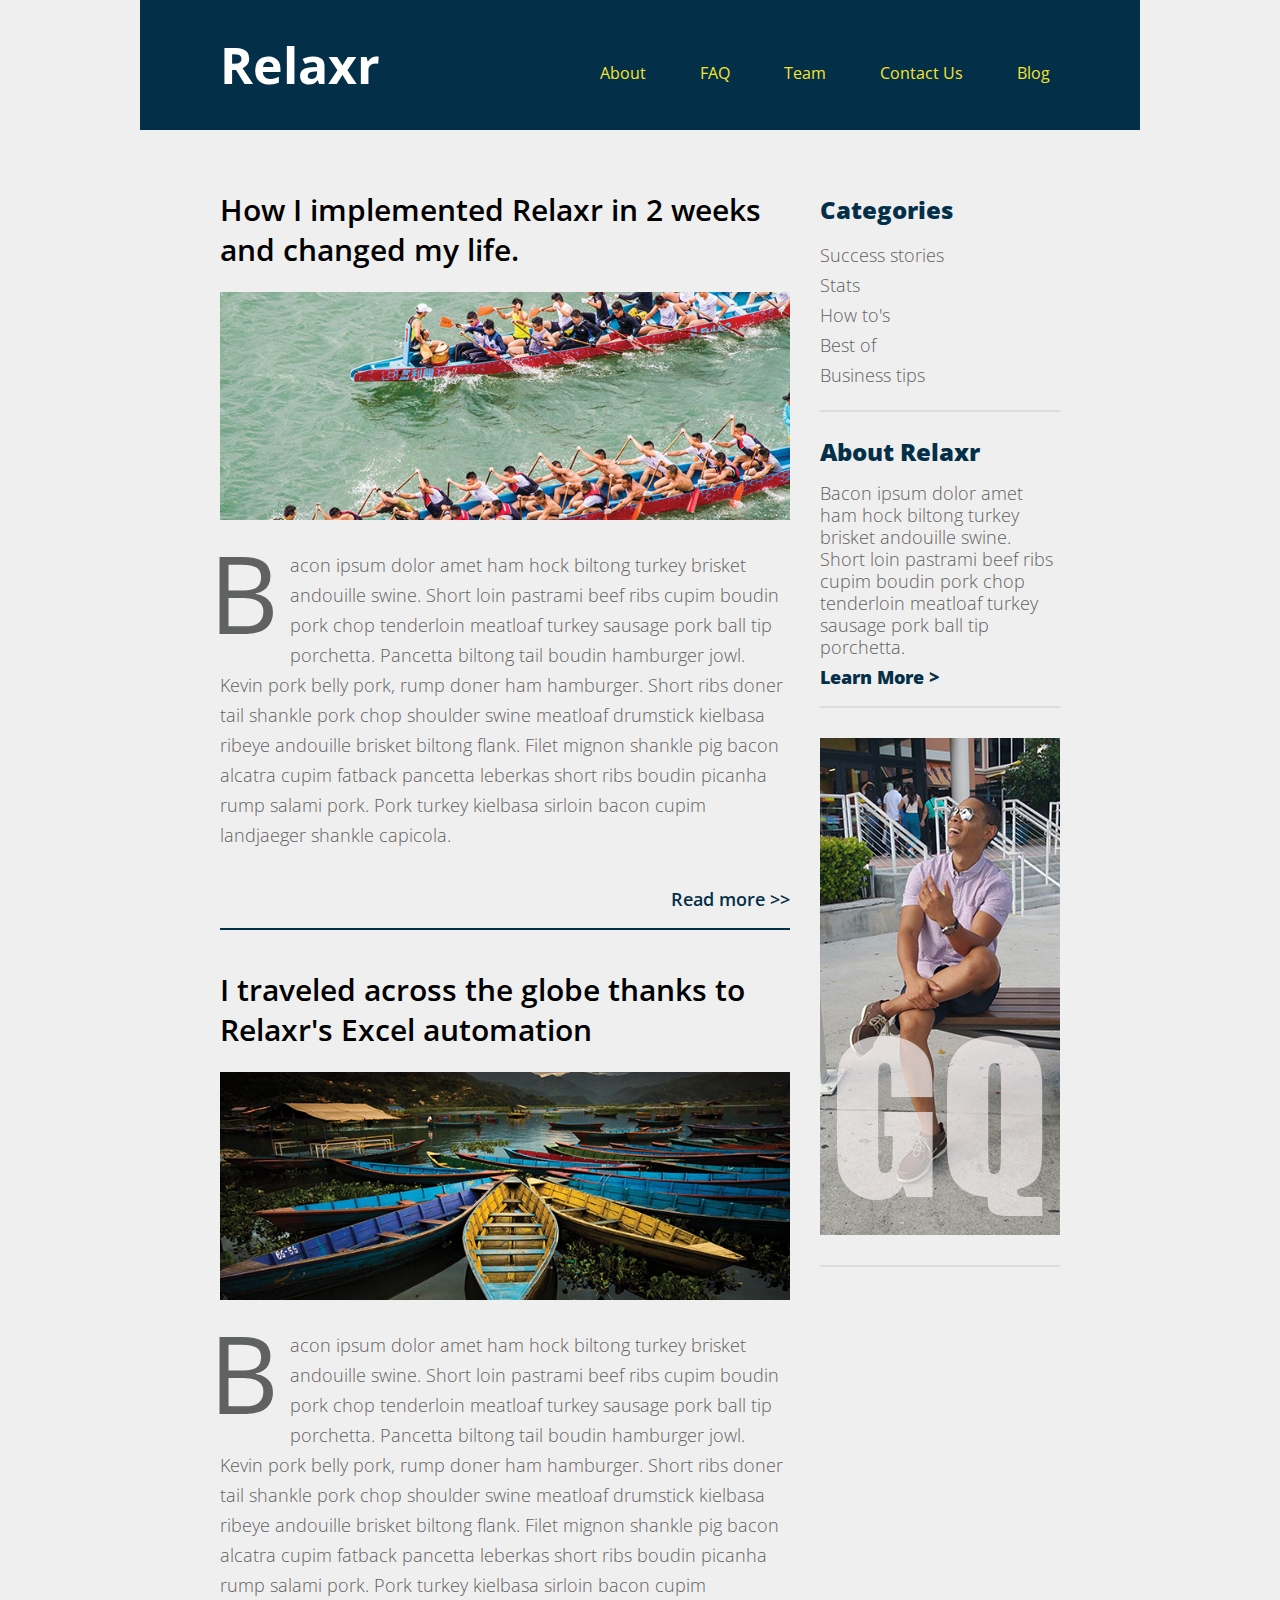
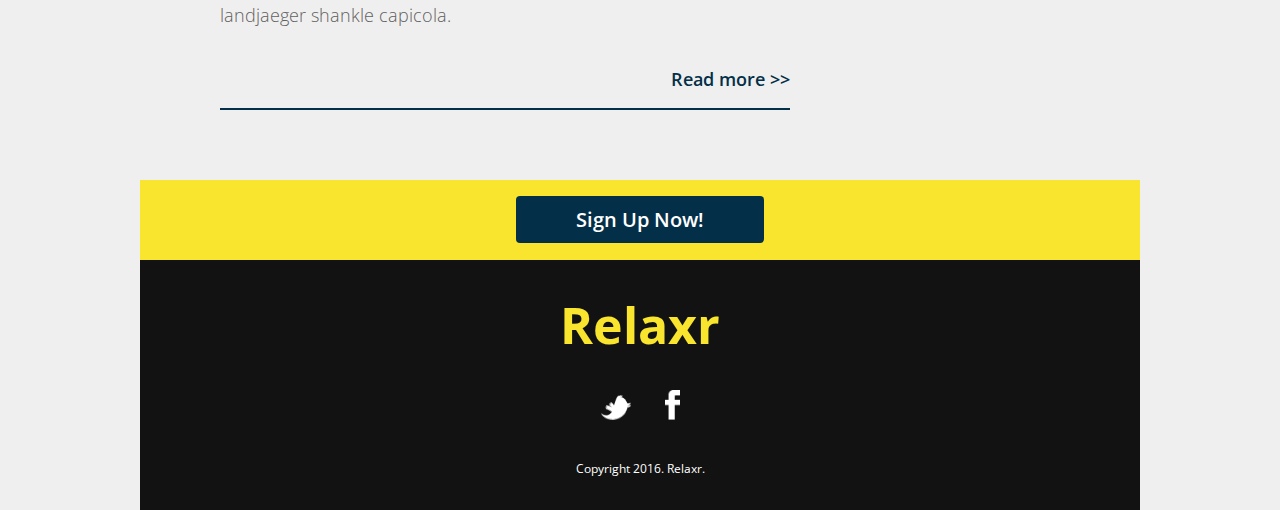
<file: Relaxr 2/index.html>
<!DOCTYPE html>
<html lang="en-us">
<head>
	<meta charset="utf-8">
	<title>Relaxr Home</title>
	<link rel="stylesheet" href="css/normalize.css">
	<link rel="stylesheet" href="css/reset.css">
	<link rel="stylesheet" href="css/style.css">
</head>
<body>
	<div class="container">
		<header class="clearfix">
			<div class="logo">Relaxr</div>
			<nav>
				<ul>
					<li><a href="#">About</a></li>
					<li><a href="#">FAQ</a></li>
					<li><a href="#">Team</a></li>
					<li><a href="#">Contact Us</a></li>
					<li><a href="#">Blog</a></li>
				</ul>
			</nav>
		</header>
		<div class="clearfix">
			<div class="main">
				<article>
					<h2>How I implemented Relaxr in 2 weeks and changed my life.</h2>
					<img src="images/blog_photo1.jpg" alt="Boat Rowing">
					<p>Bacon ipsum dolor amet ham hock biltong turkey brisket andouille swine. Short loin pastrami beef ribs cupim boudin pork chop tenderloin meatloaf turkey sausage pork ball tip porchetta. Pancetta biltong tail boudin hamburger jowl. Kevin pork belly pork, rump doner ham hamburger. Short ribs doner tail shankle pork chop shoulder swine meatloaf drumstick kielbasa ribeye andouille brisket biltong flank. Filet mignon shankle pig bacon alcatra cupim fatback pancetta leberkas short ribs boudin picanha rump salami pork. Pork turkey kielbasa sirloin bacon cupim landjaeger shankle capicola.</p>
					<div class="more-link"><a href="#">Read more >></a></div>
				</article>

				<article>
					<h2>I traveled across the globe thanks to Relaxr's Excel automation</h2>
					<img src="images/blog_photo2.jpg" alt="Colorful Boats">
					<p>Bacon ipsum dolor amet ham hock biltong turkey brisket andouille swine. Short loin pastrami beef ribs cupim boudin pork chop tenderloin meatloaf turkey sausage pork ball tip porchetta. Pancetta biltong tail boudin hamburger jowl. Kevin pork belly pork, rump doner ham hamburger. Short ribs doner tail shankle pork chop shoulder swine meatloaf drumstick kielbasa ribeye andouille brisket biltong flank. Filet mignon shankle pig bacon alcatra cupim fatback pancetta leberkas short ribs boudin picanha rump salami pork. Pork turkey kielbasa sirloin bacon cupim landjaeger shankle capicola.</p>
					<div class="more-link"><a href="#">Read more >></a></div>
				</article>
			</div>

			<aside class="sidebar">
					<section class="bottom-bar">
						<h3>Categories</h3>
						<ul>
							<li>Success stories</li>
							<li>Stats</li>
							<li>How to's</li>
							<li>Best of</li>
							<li>Business tips</li>
						</ul>
					</section>

					<section class="bottom-bar">
						<h3>About Relaxr</h3>
						<p>Bacon ipsum dolor amet ham hock biltong turkey brisket andouille swine. Short loin pastrami beef ribs cupim boudin pork chop tenderloin meatloaf turkey sausage pork ball tip porchetta.</p>
						<div class="learn-link"><a href="#">Learn More ></a></div>
					</section>

					<section class="bottom-bar">
						<img src="images/me.png" alt="me">
					</section>
			</aside>
		</div>

    <div class="centeryellow"><a href="#" class="transition" >Sign Up Now!</a></div>

	<footer>
		<div class="logo-bottom">Relaxr</div>
		<div class="footer-social center">
			<a href="http://www.twitter.com"><img src='images/twitter.png' width="60" height="25"></a>
        	<a href="http://www.facebook.com"><img src='images/facebook.png' width="45" height="30"></a>
    	</div>

		<div class="copyright">Copyright 2016. Relaxr.</div>	
	</footer>
</body>
</html>
</file>
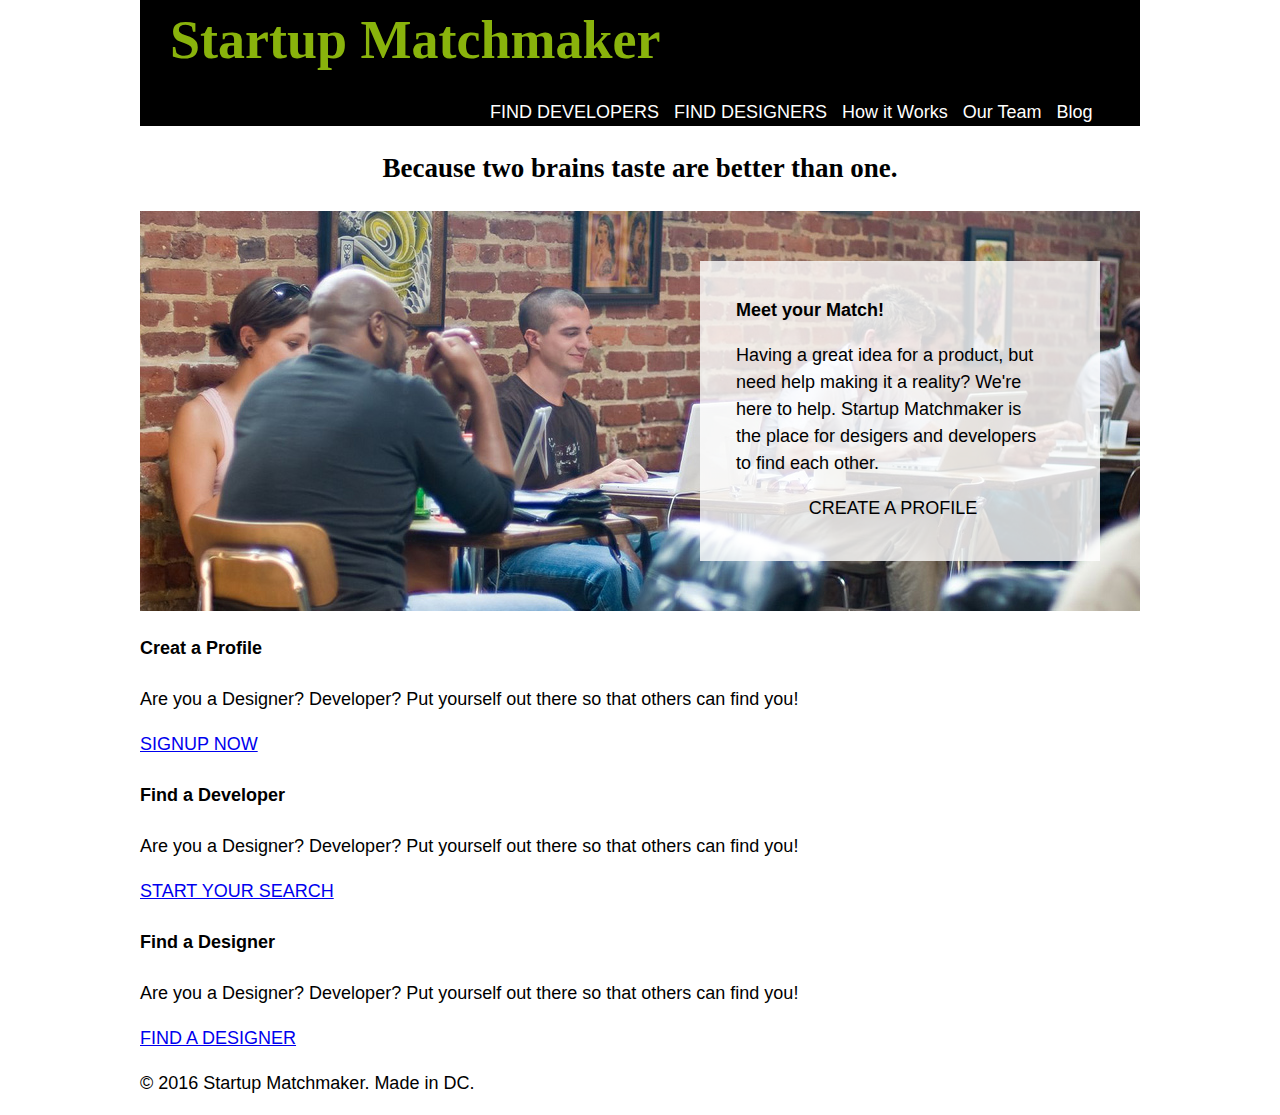
<file: Startup Matchmaker/index.html>
<!DOCTYPE html>
<html lang="en-us">
<head>
	<meta charset="utf-8">
	<title>Startup Matchmaker</title>
	<link rel="stylesheet" href="normalize.css">
	<link rel="stylesheet" href="main.css">
</head>
<body>
	<div class="container">
		<header>
			<h1 class="logo">Startup Matchmaker</h1>
			<nav>
				<ul class="topnav">
					<li><a href="#">FIND DEVELOPERS</a></li>
					<li><a href="#">FIND DESIGNERS</a></li>
					<li><a href="#">How it Works</a></li>
					<li><a href="#">Our Team</a></li>
					<li><a href="#">Blog</a></li>
				</ul>
			</nav>
		</header>
	<h2>Because two brains taste are better than one.</h2>
		<div id="hero" class="clearfix">
			<div id="box">
				<div id="sidebox">
				<article>
					<h3>Meet your Match!</h3>
					<p>Having a great idea for a product, but need help making it a reality? We're here to help. Startup Matchmaker is the place for desigers and developers to find each other.</p>
					<div class="center"<a href="#">CREATE A PROFILE</a>
				</article>
				</div>
			</div>
		</div>
		<article>
			<h4>Creat a Profile</h4>
				<p>Are you a Designer? Developer? Put yourself out there so that others can find you!</p>
				<a href="#">SIGNUP NOW</a>
		</article>
		<article>
			<h4>Find a Developer</h4>
				<p>Are you a Designer? Developer? Put yourself out there so that others can find you!</p>
				<a href="#">START YOUR SEARCH</a>
		</article>
		<article>
			<h4>Find a Designer</h4>
				<p>Are you a Designer? Developer? Put yourself out there so that others can find you!</p>
				<a href="#">FIND A DESIGNER</a>
		</article>
		<footer>
			<p>© 2016 Startup Matchmaker. Made in DC.</p>
		</footer>
	</body>
</html>
</file>
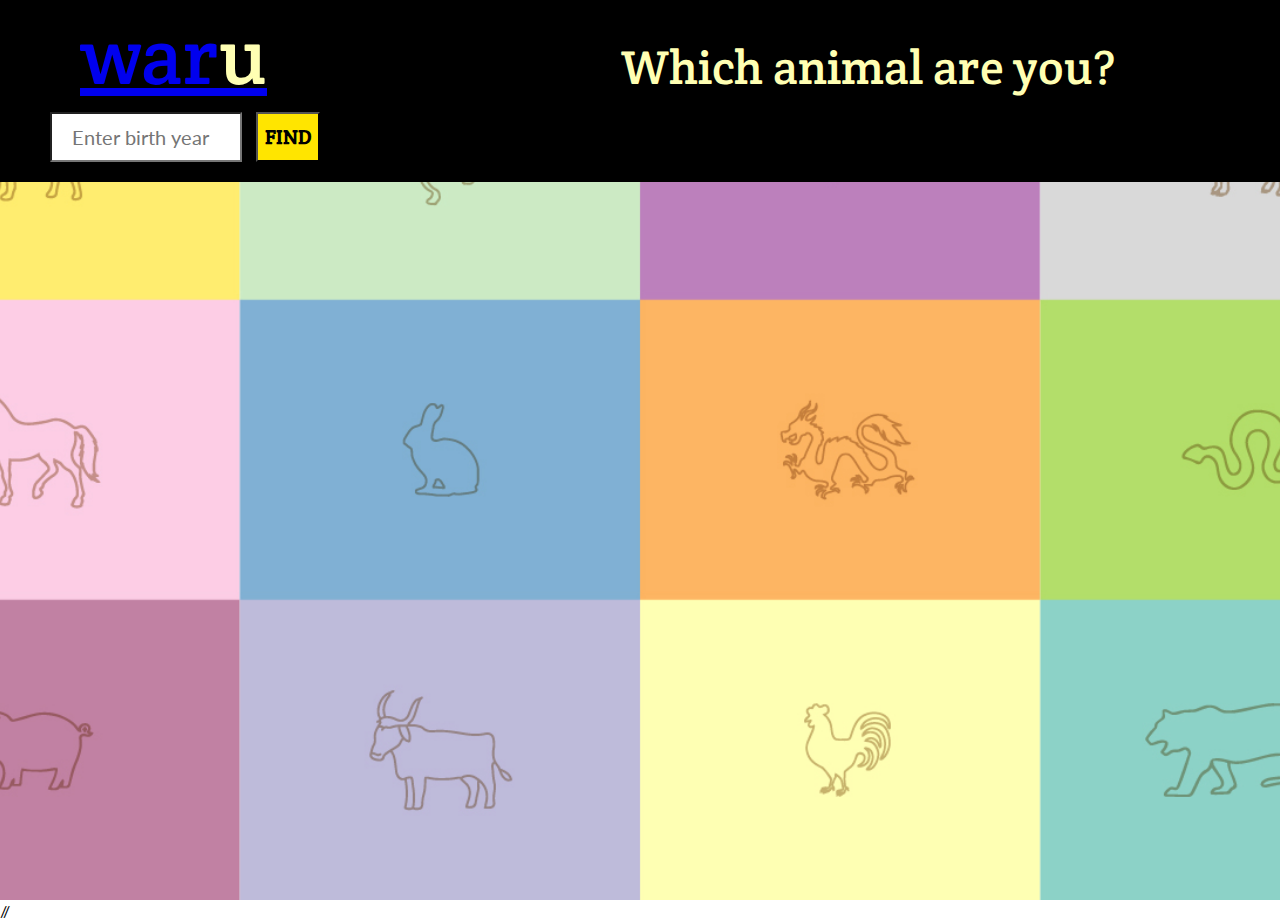
<file: FINAL PROJECT/waru/index.html>
<!DOCTYPE html>
<html lang="en">
	<head>
    	<meta charset="utf-8">
        <meta http-equiv="X-UA-Compatible" content="IE=edge">
		<title>WARU</title>
    	<meta name="WARU" content="Enter your birth year to see which animal you are based on the Chiense Zodiac">
        <meta name="viewport" content="width=device-width, initial-scale=1">
		<!-- external CSS link -->
		<link rel="stylesheet" href="css/reset.css">
		<link rel="stylesheet" href="css/style.css">
		<link href="https://maxcdn.bootstrapcdn.com/bootstrap/3.3.6/css/bootstrap.min.css" rel="stylesheet" integrity="sha256-7s5uDGW3AHqw6xtJmNNtr+OBRJUlgkNJEo78P4b0yRw= sha512-nNo+yCHEyn0smMxSswnf/OnX6/KwJuZTlNZBjauKhTK0c+zT+q5JOCx0UFhXQ6rJR9jg6Es8gPuD2uZcYDLqSw==" crossorigin="anonymous">

	</head>
	<body>
		<header>
			<nav class="navbar navbar-default navbar-fixed-top">
  				<div class="container-fluid container-nav">
					<h1 class="logo"><a href="index.html">war<span>u</span></a></h1>
					<h2 class="heading">Which animal are you?</h2>
					<form>
						<input type="password" id="birth-year" placeholder="Enter birth year">
						<input type="submit" value="Find" id="find-button">
					</form>
				</div>
			</nav>
		</header>
		
		<section class="rat">
			<a name="rat"></a> 
			<div class="container-fluid">
  				<div class="row">
  					<div class="col-md-6 top-margin">
  						<svg xmlns="http://www.w3.org/2000/svg" viewBox="0 0 447.68 435.66"><defs><style>.cls-1{fill:#c1b49a;}.cls-2{fill:#ffe8cc;}.cls-3{fill:none;stroke:#603813;stroke-miterlimit:10;}.cls-4{fill:#9a8479;}.cls-5{fill:#1a6d8c;}.cls-6{fill:#fff;}.cls-7{fill:#ffd1cf;}.cls-8{fill:#878787;}</style></defs><title>rat</title><g class="Right_arm" data-name="Right arm"><path class="cls-1" d="M353.73,419.27s-23-11.26-36.35-20.81-39.7-6.26-29.1,20.81,63.26,39.85,63.26,39.85Z" transform="translate(-153.64 -168.07)"/><circle class="cls-2" cx="148.59" cy="243.56" r="9.56"/></g><g class="left_arm" data-name="left arm"><path class="cls-1" d="M483.08,419.27s23-11.26,36.35-20.81,39.7-6.26,29.1,20.81-63.26,39.85-63.26,39.85Z" transform="translate(-153.64 -168.07)"/><circle class="cls-2" cx="379.82" cy="243.56" r="9.56"/></g><g id="rat"><path class="cls-3" d="M374.39,562.23s-21.88,18.1-57-18.65S277.31,421,203.81,426.35,149,521.09,191.74,525.48s59.79-14.81,53.2-36.75-48.27-46.07-58.14-26.88-2.74,34.55-2.74,34.55" transform="translate(-153.64 -168.07)"/><path class="cls-1" d="M393.22,271.71s-31.83-66.92,19.92-96.9,100,47.9,100,79.71c0,0-3.66,12.43-31.45,13.17s-53.39.73-54.48,1.09S393.22,271.71,393.22,271.71Z" transform="translate(-153.64 -168.07)"/><path class="cls-2" d="M407.49,262.2s-13.16-33.27,12.8-51.19c0,0,48.63-2.2,47.54,46.44Z" transform="translate(-153.64 -168.07)"/><path class="cls-4" d="M477,386.71s18.65,75.69,25.23,119-6,83.92-70.21,83.92-117.93-43.88-94.34-147.54,36.2-82.82,36.2-82.82,23.86,17.55,24.54,17.55,42.52,9.33,44.36,8.77S477,386.71,477,386.71Z" transform="translate(-153.64 -168.07)"/><path class="cls-1" d="M585.56,331.86s-136-145.9-205.14-56.49c0,0,8.23-56.49-55.4-74s-112.44,90.5-65.82,158c0,0,45.53,25.23,86.66-11,0,0,.55,45,89.4,46.62s141.51-52.11,141.51-52.11Z" transform="translate(-153.64 -168.07)"/><path class="cls-2" d="M346.42,316s8-7,9.51-27.43-21.94-47.9-44.61-44.61-39.12,46.07-30,72S327.77,332,346.42,316Z" transform="translate(-153.64 -168.07)"/><ellipse class="cls-5" cx="292.97" cy="134.31" rx="10.61" ry="16.87"/><ellipse class="cls-6" cx="291.03" cy="128.46" rx="3.68" ry="5.85"/><ellipse class="cls-5" cx="342.52" cy="124.3" rx="6.03" ry="12.89"/><ellipse class="cls-6" cx="340.53" cy="118.49" rx="1.99" ry="4.25"/><path class="cls-6" d="M467.84,348.86c-.2,0-40.51,10.42-48.47-14.81,0,0-14.26,37.84,39.77,39.49Z" transform="translate(-153.64 -168.07)"/><ellipse class="cls-7" cx="244.75" cy="153.78" rx="12.81" ry="7.04"/><ellipse class="cls-8" cx="427.78" cy="164.31" rx="19.9" ry="17.09"/><ellipse class="cls-1" cx="248.55" cy="417.14" rx="25.78" ry="18.52"/><path class="cls-1" d="M508.49,585.21c0,10.22-11.38,18.52-25.41,18.52s-25.41-8.3-25.41-18.52,11.38-18.53,25.41-18.53S508.49,575,508.49,585.21Z" transform="translate(-153.64 -168.07)"/></g></svg>
  					</div>
  						<div class="col-md-6 top-margin">
							<h4>Rat</h4>
								<p>People born in a year of the Rooster are very observant. Hardworking, resourceful, courageous and talented, Roosters are very confident about themselves. Roosters are always active, amusing and popular among the crowd. Roosters are talkative, outspoken, frank, open, honest, and loyal individuals. They like to be the center of attention and always appear attractive and beautiful.</p>

								<p>Roosters are happiest when they are surrounded by others, whether at a party or just a social gathering. They enjoy the spotlight and will exhibit their charm at any occasion.</p>

								<p>Roosters expect others to listen to them while they speak, and can become agitated if others don't. Vain and boastful, Roosters like to brag about themselves and their accomplishments. Their continually seeking the unwavering attention of others annoys people around them at times.</p>

								<p>Rats are most compatible with <a href="#ox">Ox</a> and <a href="#snake">Snake</a>.</p>
						</div>
				</div>
			</div>
		</section>

		<section class="ox">
			<a name="ox"></a> 
			<div class="container-fluid">
  				<div class="row">
  					<div class="col-md-6 top-margin">
  						<?xml version="1.0" encoding="utf-8"?>
							<!-- Generator: Adobe Illustrator 21.0.0, SVG Export Plug-In . SVG Version: 6.00 Build 0)  -->
							<svg version="1.1" xmlns="http://www.w3.org/2000/svg" xmlns:xlink="http://www.w3.org/1999/xlink" x="0px" y="0px"
								 viewBox="0 0 441.2 367" style="enable-background:new 0 0 441.2 367;" xml:space="preserve">
							<style type="text/css">
								.st0{fill:#FF7C00;}
								.st1{fill:#723938;}
								.st2{fill:#CE6209;}
								.st3{fill:#663131;}
								.st4{fill:#FE5B00;}
								.st5{fill:#FFE375;}
								.st6{fill:#EFD06F;}
								.st7{fill:#9B5438;}
								.st8{fill:#C42222;}
								.st9{fill:#632F2F;}
							</style>
							<g class="Tail">
								<g>
									<path class="st0" d="M91.8,164.9c5.2,0,9.9-3.4,11.3-8.7c1.7-6.2-2-12.6-8.3-14.3c-1.1-0.3-72.5-20.1-71.4-63
										c0.7-29.4,23.1-47.5,44.9-50.2c27.9-3.4,43.6,16.4,49.1,36.1c1.7,6.2,8.2,9.9,14.4,8.1c6.2-1.7,9.9-8.2,8.1-14.4
										C129.7,22,100.5,1.2,65.4,5.5C33.7,9.5,1.1,35.7,0,78.4c-1.5,61.3,85.1,85.1,88.8,86.1C89.8,164.8,90.8,164.9,91.8,164.9z"/>
									<g>
										<path class="st1" d="M45.5,117.8c2.1,1.6,4.2,3.2,6.4,4.6l-12.1,8.4L45.5,117.8z"/>
										<path class="st1" d="M4.2,82.8l19.5-8.4c-0.2,1.5-0.3,3-0.3,4.5c0,1.9,0.1,3.8,0.3,5.7L4.2,82.8z"/>
										<path class="st1" d="M39,42.7l-8.1-11.1l13.5,6.6C42.6,39.6,40.7,41.1,39,42.7z"/>
										<path class="st1" d="M84,29.4c-1.9-0.4-3.8-0.7-5.9-0.9L84,15.4V29.4z"/>
										<path class="st1" d="M105.7,42.6l13-3.1l-8.8,8.6C108.6,46.1,107.2,44.3,105.7,42.6z"/>
										<path class="st1" d="M107.2,27.4l3-11.9c2.2,1.5,4.3,3.1,6.4,4.8L107.2,27.4z"/>
										<path class="st1" d="M55.7,7.4L57,21.8L46.4,10.6C49.4,9.3,52.6,8.3,55.7,7.4z"/>
										<path class="st1" d="M3.9,55.6c1-3.1,2.2-6,3.6-8.8L22,54.2L3.9,55.6z"/>
										<path class="st1" d="M17.6,97.9l-9.4,12.6c-1.1-1.9-2.1-3.9-3-6L17.6,97.9z"/>
										<path class="st1" d="M27.6,118.2l-4.8,10.7c-1.4-1.3-2.7-2.6-3.9-4L27.6,118.2z"/>
										<path class="st1" d="M55,136.6l-4.5,12.2c-1.8-1-3.7-2.1-5.5-3.2L55,136.6z"/>
										<path class="st1" d="M124.9,50.6l7.6-10.5c1.3,2.4,2.5,4.9,3.6,7.5L124.9,50.6z"/>
									</g>
								</g>
							</g>
							<g id="Tiger">
								<g>
									<g>
										<g>
											<path class="st2" d="M326.8,364.9l35.4-15.1c5.5-2.3,8.1-8.8,5.8-14.3l-31.3-73.6c-2.4-5.5-8.8-8.1-14.3-5.8L287,271.2
												c-5.5,2.4-8.1,8.8-5.8,14.3l31.3,73.6C314.9,364.7,321.3,367.3,326.8,364.9z"/>
											<g>
												<path class="st3" d="M292.6,312.4c12.6,1.4,25,2.2,36.1,2c0,0-11.7,6.5-30.5,11L292.6,312.4z"/>
												<path class="st3" d="M342.9,333.7c0,0-10.6,13.1-30.3,25.7c0-0.1-0.1-0.1-0.1-0.2l-5.7-13.4
													C319.7,342.3,332.2,338.2,342.9,333.7z"/>
												<path class="st3" d="M362.4,322.3c-17.8,3.2-30.2,2.1-30.2,2.1c8.1-3.5,16.9-7.9,25.6-12.9L362.4,322.3z"/>
												<path class="st3" d="M348.7,290.1c-26.4,7.9-47.1,6.1-47.1,6.1c12.8-5.5,26.9-13.4,40.4-21.7L348.7,290.1z"/>
											</g>
										</g>
										<g>
											<path class="st2" d="M143.2,364.9l35.4-15.1c5.5-2.3,8.1-8.8,5.8-14.3l-31.3-73.6c-2.3-5.5-8.8-8.1-14.3-5.8l-35.4,15.1
												c-5.5,2.4-8.1,8.8-5.8,14.3l31.3,73.6C131.3,364.7,137.7,367.3,143.2,364.9z"/>
											<g>
												<path class="st3" d="M109,312.4c12.6,1.4,25,2.2,36.1,2c0,0-11.7,6.5-30.5,11L109,312.4z"/>
												<path class="st3" d="M159.3,333.7c0,0-10.6,13.1-30.3,25.7c0-0.1-0.1-0.1-0.1-0.2l-5.7-13.4C136,342.3,148.6,338.2,159.3,333.7
													z"/>
												<path class="st3" d="M178.8,322.3c-17.8,3.2-30.2,2.1-30.2,2.1c8.1-3.5,16.9-7.9,25.6-12.9L178.8,322.3z"/>
												<path class="st3" d="M165.1,290.1c-26.4,7.9-47.1,6.1-47.1,6.1c12.8-5.5,26.9-13.4,40.4-21.7L165.1,290.1z"/>
											</g>
										</g>
										<g>
											<path class="st0" d="M85.6,305.5h227.1c21,0,38.3-17.2,38.3-38.3v-98.1c0-21-17.2-38.3-38.3-38.3h-227
												c-21,0-38.3,17.2-38.3,38.3v98.1C47.3,288.2,64.6,305.5,85.6,305.5z"/>
											<path class="st1" d="M232.7,305.5h-21.9c-4-37,6.8-64.8,6.8-64.8C220,260.6,226.3,284.5,232.7,305.5z"/>
											<path class="st1" d="M196.5,305.5h-21.9c-4-37,6.8-64.8,6.8-64.8C183.8,260.6,190.1,284.5,196.5,305.5z"/>
											<path class="st4" d="M47.3,242v-27.7c12.9-14.5,32.2-23.8,53.8-23.8c38.8,0,70.2,29.8,70.2,66.5c0,19.1-8.5,36.3-22.1,48.5
												h-34.9C77.5,305.5,47.3,276.9,47.3,242z"/>
											<path class="st5" d="M112.8,279.9h165.6c37.9,0,69-27.7,69-61.6v-45.1c2.3,6.1,3.5,12.6,3.5,19.3v51.4c0,33.9-31,61.6-69,61.6
												H116.3c-37.9,0-69-27.7-69-61.6v-6.3C56.5,262,82.4,279.9,112.8,279.9z"/>
											<path class="st6" d="M281.9,305.5h-9.8v-25.6h6.3c4.6,0,9.1-0.4,13.4-1.2l0,0l9.5,24.3C295.1,304.6,288.6,305.5,281.9,305.5z"/>
											<path class="st6" d="M47.3,243.8v-6.3c9.1,24.5,35.1,42.3,65.5,42.3h54.3c-3.8,9.8-10,18.6-17.9,25.6h-32.9
												C78.4,305.5,47.3,277.7,47.3,243.8z"/>
											<path class="st1" d="M223.6,130.8c3.2,25.6,9.5,65.2,19.5,93.2c0,0-38.7-35.1-43.4-93.2H223.6z"/>
											<path class="st1" d="M181.7,130.8c3.6,24.5,9.2,55.2,17.4,78.1c0,0-32-29.1-41.4-78.1H181.7z"/>
											<path class="st1" d="M112.5,130.8h11.6c3.6,23.8,9.1,52.5,16.8,74.2c0,0-29.8-27.1-40.3-73.1
												C104.5,131.2,108.5,130.8,112.5,130.8z"/>
											<path class="st1" d="M50.9,175c2-6,4.9-11.5,8.5-16.6c9.1,14.5,19.2,29,29.1,40.4C88.5,198.8,70.6,191.9,50.9,175z"/>
										</g>
										<g>
											<path class="st0" d="M235.7,367h49.4c3.7,0,6.7-3,6.7-6.7v-92.6c0-3.7-3-6.7-6.7-6.7h-49.4c-3.7,0-6.7,3-6.7,6.7v92.6
												C229,364,232,367,235.7,367z"/>
											<g>
												<path class="st1" d="M229,302.8c11.5,6.4,23.1,12.3,33.7,16.6c0,0-13.9,1.5-33.7-1.9V302.8z"/>
												<path class="st1" d="M268.5,343.6c0,0-15.5,8.2-39.5,12.2c0-0.1,0-0.1,0-0.2v-15.1C242.8,342.4,256.5,343.6,268.5,343.6z"/>
												<path class="st1" d="M291.8,340.6c-18.4-4.2-29.8-10.3-29.8-10.3c9.2,0,19.4-0.7,29.8-1.9V340.6z"/>
												<path class="st1" d="M291.8,304.3c-28.5-3.2-47.6-13.3-47.6-13.3c14.5,0,31.2-1.8,47.6-4.3V304.3z"/>
											</g>
										</g>
										<g>
											<path class="st0" d="M43.9,367h47.5c3.6,0,6.5-2.9,6.5-6.5v-92.9c0-3.6-2.9-6.5-6.5-6.5H43.9c-3.6,0-6.5,2.9-6.5,6.5v92.9
												C37.3,364,40.3,367,43.9,367z"/>
											<path class="st1" d="M37.3,302.7c9.5,5.1,19,9.8,27.8,13.3c0,0-11.2,1.2-27.8-1V302.7z"/>
											<path class="st1" d="M37.3,352.4v-15.3c13.6,1.8,27.3,3.1,39.3,3.1C76.6,340.3,61.2,348.4,37.3,352.4z"/>
											<path class="st1" d="M97.9,336.8c-17.2-4.2-27.8-9.8-27.8-9.8c8.6,0,18.1-0.6,27.8-1.7V336.8z"/>
											<path class="st7" d="M42.1,263.1c1.8-1.3,4-2,6.4-2h38.3c6.1,0,11.2,5,11.2,11.2v48C69.4,314.6,47,291.8,42.1,263.1z"/>
											<circle class="st0" cx="101.2" cy="241.1" r="70.2"/>
											<path class="st1" d="M59.1,184.8c17.8,13.9,39.1,29.1,57.7,38.7c0,0-36.4,0.5-73.5-22.2C47.6,195,53,189.4,59.1,184.8z"/>
											<path class="st1" d="M30.9,241.1c0-4,0.3-7.9,1-11.7c15.7,8.2,32.4,16,47.2,20.9c0,0-20.5,3.5-47.9-2.1
												C31.1,245.9,30.9,243.5,30.9,241.1z"/>
											<path class="st1" d="M161.5,277c-24.6-15-37.6-32.4-37.6-32.4c13,6.1,28.9,11.5,44.6,16.2C166.9,266.5,164.5,272,161.5,277z"/>
											<path class="st1" d="M120.4,308.7c-20.3-23.9-27.3-47-27.3-47c12.8,12.9,30.3,26.3,46.8,38C134,303.6,127.4,306.7,120.4,308.7z"
												/>
										</g>
										<g>
											<g>
												<path class="st0" d="M429.2,60.1l3.8-38.4c1.1-11.1-10.3-19-20.3-14.1l-36,17.6c-9.9,4.8-10.7,18.7-1.5,24.7l32.2,20.8
													C416.3,76.3,428.1,70.6,429.2,60.1z"/>
												<path class="st4" d="M412.7,7.6c9.6-4.7,20.6,2.6,20.4,13c-3.4-6.4-11.5-9.8-18.8-6.2l-36,17.6c-5.2,2.5-7.8,7.4-7.9,12.4
													c-3.4-6.7-1.2-15.6,6.4-19.3L412.7,7.6z"/>
												<path class="st5" d="M422.8,54.7l2.3-23.3c0.7-6.7-6.3-11.6-12.4-8.6l-21.9,10.7c-6,2.9-6.5,11.4-0.9,15l19.6,12.6
													C414.9,64.6,422.1,61.1,422.8,54.7z"/>
												<path class="st6" d="M418,57.4l2.3-23.3c0.7-6.7-6.3-11.6-12.4-8.6l-19.3,9.4c0.6-0.6,1.3-1,2.1-1.4l21.9-10.7
													c6.1-3,13,1.9,12.4,8.6l-2.3,23.3c-0.4,4-3.4,6.9-6.9,7.6C417.1,61,417.8,59.3,418,57.4z"/>
											</g>
											<ellipse class="st0" cx="337.1" cy="111" rx="104" ry="88.5"/>
											<path class="st4" d="M314.5,24.6c-40.6,12-69.8,44.9-69.8,83.6c0,48.9,46.6,88.5,104,88.5c7.8,0,15.4-0.8,22.7-2.1
												c-10.7,3.2-22.2,4.9-34.2,4.9c-57.5,0-104-39.6-104-88.5C233.1,68.7,267.9,33.4,314.5,24.6z"/>
											<path class="st5" d="M337.1,139.9c47.2,0,87.1-22.8,99.8-54c2.8,8,4.3,16.4,4.3,25.1c0,48.9-46.6,88.5-104,88.5
												s-104-39.6-104-88.5c0-8.7,1.5-17.1,4.3-25.1C250.1,117.1,289.9,139.9,337.1,139.9z"/>
											<path class="st6" d="M237.4,85.9c2,4.8,4.6,9.5,7.8,13.8c-0.3,2.8-0.5,5.6-0.5,8.4c0,48.9,46.6,88.5,104,88.5
												c7.8,0,15.4-0.8,22.7-2.1c-10.7,3.2-22.2,4.9-34.2,4.9c-57.5,0-104-39.6-104-88.5C233.1,102.3,234.6,93.8,237.4,85.9z"/>
											<ellipse class="st1" cx="405.3" cy="90.5" rx="10.2" ry="12.8"/>
											<ellipse class="st1" cx="328.5" cy="90.5" rx="10.2" ry="12.8"/>
											<path class="st1" d="M337.1,22.5c8.7,0,17.2,0.9,25.3,2.6c7.2,13.8,15.6,36.3,11.4,60.8c0,0-10.9-38.5-37.3-63.4
												C336.7,22.5,336.9,22.5,337.1,22.5z"/>
											<path class="st1" d="M322.6,23.4c8.6,10.3,19.5,26.8,21.9,39.9c0,0-24-24.3-40.6-36.2C309.9,25.4,316.2,24.1,322.6,23.4z"/>
											<path class="st1" d="M384.5,32.2c4.1,1.8,8.1,3.8,11.8,6c-1.8,10.6-5,21.8-9.9,29.3C386.4,67.5,386.1,49.7,384.5,32.2z"/>
											<g>
												<path class="st0" d="M307.7,30.4L269.8,3.2c-10.9-7.8-26.2-0.6-27.1,12.8l-3.3,48.4c-0.9,13.3,13.1,22.5,25,16.4l41.2-21.2
													C317,53.7,318.2,37.9,307.7,30.4z"/>
												<path class="st4" d="M242.7,16C243.6,3.1,257.8-4,268.6,2.5c-8.8-0.4-17.2,6.1-17.9,16l-3.3,48.4c-0.5,6.9,3.1,12.7,8.3,15.8
													c-9.1-0.4-17-8.2-16.4-18.3L242.7,16z"/>
												<path class="st5" d="M298.2,33.9l-23.1-16.5c-6.6-4.8-15.9-0.4-16.5,7.8l-2,29.5c-0.5,8.1,8,13.7,15.2,10l25.1-12.9
													C303.8,48.1,304.5,38.4,298.2,33.9z"/>
												<path class="st6" d="M298.2,40.5l-23.1-16.5c-6.6-4.8-15.9-0.4-16.5,7.8l-1.8,25.9c-0.2-1-0.3-2-0.2-3.1l2-29.5
													c0.6-8.2,9.8-12.5,16.5-7.8l23.1,16.5c4,2.8,5.2,7.7,3.8,11.8C301.4,43.7,300.1,41.8,298.2,40.5z"/>
											</g>
											<path class="st1" d="M243,85.9c0,0,17.3,28.4,50.5,38.4C293.5,124.3,253,133.8,243,85.9z"/>
											<path class="st1" d="M239.4,109.3c0,0,31.3,39.2,64.5,49.2C303.9,158.4,249.9,166.2,239.4,109.3z"/>
											<path class="st1" d="M418.1,111c8.5-8.2,14.4-17.4,18.5-26c1.4,3.8,2.4,7.7,3.2,11.6C430.9,107.8,418.1,111,418.1,111z"/>
											<path class="st1" d="M441,115c-0.3,6.3-1.4,12.4-3.2,18.2c-13.7,8.5-27.9,9.4-27.9,9.4C421.8,136.3,432.4,125.6,441,115z"/>
											<g>
												<ellipse class="st8" cx="365.3" cy="140.5" rx="30.5" ry="27.6"/>
												<g>
													<g>
														<ellipse class="st5" cx="394.5" cy="138.6" rx="29.2" ry="27.6"/>
														<path class="st6" d="M376.3,117c-3.7,4.6-6,10.4-6,16.7c0,15.3,13.1,27.6,29.2,27.6c6.9,0,13.2-2.3,18.2-6
															c-5.3,6.6-13.7,10.9-23.2,10.9c-16.1,0-29.2-12.4-29.2-27.6C365.3,129.8,369.6,122.1,376.3,117z"/>
													</g>
													<g>
														<ellipse class="st5" cx="335.5" cy="138.6" rx="33.4" ry="27.6"/>
														<path class="st6" d="M356.3,117c4.3,4.6,6.8,10.4,6.8,16.7c0,15.3-14.9,27.6-33.4,27.6c-7.9,0-15.1-2.3-20.8-6
															c6.1,6.6,15.7,10.9,26.5,10.9c18.4,0,33.4-12.4,33.4-27.6C368.9,129.8,364,122.1,356.3,117z"/>
													</g>
													<g>
														<path class="st9" d="M377.4,112H357c-4.9,0-7.6,5.7-4.6,9.5l10.2,12.8c2.3,3,6.8,3,9.2,0l10.2-12.8
															C385,117.7,382.3,112,377.4,112z"/>
														<path class="st1" d="M380,109.3h-20.4c-4.9,0-7.6,5.7-4.6,9.5l10.2,12.8c2.3,3,6.8,3,9.2,0l10.2-12.8
															C387.6,114.9,384.9,109.3,380,109.3z"/>
													</g>
												</g>
											</g>
										</g>
									</g>
								</g>
							</g>
							</svg>

  					</div>
  					<div class="col-md-6 top-margin">
						<h4>Ox</h4>
						<p>Oxes are known for diligence, dependability, strength and determination. Having an honest nature, Oxes have a strong patriotism for their country, have ideals and ambitions for life, and attach importance to family and work. These things reflect the traditional characteristics of conservatives. Women belonging to the Ox zodiac sign are traditional, faithful wives, who attach great importance to their children's education.</p>

						<p>Having a desire to advance and great patience, Oxes can achieve their goals by consistent efforts. They are not influenced by others or the environment, but persist to do things in accordance with their ideas and capabilities. Before taking action, they will have a definite plan with detailed steps and add their strong faith and physical strength. So people of the Ox zodiac sign enjoy great success as a result.</p>

						<p>The most disadvantageous trait in Oxes is poor communication skills. They are not good at communicating with others, and even think it not worthwhile exchanging ideas with others. They are stubborn and stick to their own ways.</p>

						<p>Their continually seeking the unwavering attention of others annoys people around them at times.</p>

						<p>Oxes are most compatible with <a href="#rat">Rat</a>, <a href="#monkey">Monkey</a>, or <a href="#rooster">Rooster</a>.</p>
					</div>
				</div>
			</div>
		</section>

		<section class="tiger">
			<a name="tiger"></a> 
			<div class="container-fluid">
  				<div class="row">
  					<div class="col-md-6 top-margin">
  						<img src="images/tiger.svg" class="tiger-size">
  					</div>
  					<div class="col-md-6 top-margin">
						<h4>Tiger</h4>
							<p>People born in the year of the Tiger are brave, competitive, unpredictable, and self-confident. They are very charming and well-liked by others. But sometimes they are likely to be impetuous, irritable, and overindulged.</p>

							<p>With stubborn personalities and tough judgment, tigers work actively and boldly express themselves, and do things with a high-handed manner. They are authoritative and never go back on what they have said.</p>

							<p>With great confidence and indomitable fortitude, they can be competent leaders. They will not make preparations for anything, but they can handle anything that comes along.</p>

							<p>Tigers are most compatible with <a href="#dragon">Dragon</a>, <a href="#horse">Horse</a>, or <a href="#pig">Pig</a>.</p>
					</div>
				</div>
			</div>
		</section>

		<section class="rabbit">
			<a name="rabbit"></a> 
			<div class="container-fluid">
  				<div class="row">
  					<div class="col-md-6 top-margin">
  						<img src="images/rabbit.svg" class="rabbit-size">
  					</div>
  					<div class="col-md-6 top-margin">
						<h4>Rabbit</h4>
							<p>Rabbits tend to be gentle, quiet, elegant, and alert; quick, skillful, kind, and patient; and particularly responsible. However, they might be superficial, stubborn, melancholy, and overly-discreet. Generally speaking, people who belong to the Rabbit zodiac sign have likable characters.</p>

							<p><strong>Gentlemen</strong> who belong to the rabbit zodiac sign always treat people politely, with a gentle smile that makes people feel that they are credible and sincere. When meeting trouble, Rabbits can handle it in an orderly way; when encountering tough difficulties they are never discouraged, but are persistent to seek solutions. So they eventually achieve enviable success.</p>

							<p><strong>Ladies</strong> belonging to the rabbit zodiac sign, apart from a pretty and demure appearance, have a pure heart.

							<p>Rabbits are faithful to those around them, but reluctant to reveal their minds to others, and have a tendency to escape reality. They are too cautious and conservative, which means they miss good opportunities.</p>

							<p>Rabbits are most compatible with <a href="#rat">Rat</a>, <a href="#goat">Goat</a>, <a href="#monkey">Monkey</a>, or <a href="#dog">Dog</a>.</p>
					</div>
				</div>
			</div>
		</section>

		<section class="dragon">
			<a name="dragon"></a> 
			<div class="container-fluid">
  				<div class="row">
  					<div class="col-md-6 top-margin">
  						<img src="images/dragon.svg" class="dragon-size">
  					</div>
  					<div class="col-md-6 top-margin">
						<h4>Dragon</h4>
						<p>Among Chinese zodiac animals, the Dragon is the sole imaginary animal. The Dragon is the most vital and powerful beast in the Chinese zodiac, although with an infamous reputation for being a hothead and possessing a sharp tongue. In ancient times, people thought that Dragons could control everything in the world with their character traits of dominance and ambition.</p>

						<p>Gifted with innate courage, tenacity and intelligence, dragons are enthusiastic and confident. They are not afraid of challenges, and willing to take risks.</p>

						<p>However, the dragon is sometimes regarded as aggressive, and angry dragons are not open to criticism. They don't consider themselves irritating and arrogant. Instead of following tradition, they strive for a smooth future.</p>

						<p>Dragons are most compatible with <a href="#rat">Rat</a>, <a href="#tiger">Tiger</a>, or <a href="#snake">Snake</a>.</p>
					</div>
				</div>
			</div>
		</section>

		<section class="snake">
			<a name="snake"></a> 
			<div class="container-fluid">
  				<div class="row">
  					<div class="col-md-6 top-margin">
  						<img src="images/snake.svg" class="snake-size">
  					</div>
  					<div class="col-md-6 top-margin">
						<h4>Snake</h4>
						<p>In Chinese culture, the Snake is the most enigmatic animal among the twelve zodiac animals. People born in a year of the Snake are supposed to be the most intuitive. Snakes tend to act according to their own judgments, even while remaining the most private and reticent. They are determined to accomplish their goals and hate to fail.</p>

						<p>Snakes represent the symbol of wisdom. They are intelligent and wise. They are good at communication but say little. Snakes are usually regarded as great thinkers.</p>

						<p>Snakes are materialistic and love keeping up with the Joneses. They love to posses the best of everything, but they have no patience for shopping.</p>

						<p>Snake people prefer to work alone, therefore they are easily stressed. If they seem unusually stressed, it is best to allow them their own space and time to return to normal.</p>

						<p>Snakes are most compatible with <a href="#dragon">Dragon</a>, or <a href="#rooster">Rooster</a>.</p>
					</div>
				</div>
			</div>
		</section>

		<section class="horse">
			<a name="horse"></a> 
			<div class="container-fluid">
  				<div class="row">
  					<div class="col-md-6 top-margin">
  						<img src="images/horse.svg" class="horse-size">
  					</div>
  					<div class="col-md-6 top-margin">
						<h4>Horse</h4>
						<p>People born in a year of the Horse are extremely animated, active and energetic. Horses love to be in a crowd, and they can usually be seen on such occasions as concerts, theater performances, meetings, sporting events, and parties.</p>

						<p>With a deft sense of humor, Horses are masters of repartee. They love to take center stage and delight audiences everywhere. Sometimes, the Horse is a little self-centered, but it doesn't mean that s/he can not be interested in others' problems. Horses are really more cunning than intelligent, and that is probably why most Horse people lack real confidence.</p>

						<p>Basically Horses are very healthy, most likely because they hold a positive attitude towards life. However, heavy responsibility or pressure from their job may make them weak. Therefore Horses shouldn't do overtime too often, and then come home very late. Also Horses should refuse some invitations to parties at night.</p>

						<p>Horses are most compatible with <a href="#goat">Goat</a>, or <a href="#tiger">Tiger</a>.</p>
					</div>
				</div>
			</div>
		</section>

		<section class="goat">
			<a name="goat"></a> 
			<div class="container-fluid">
  				<div class="row">
  					<div class="col-md-6 top-margin">
  						<img src="images/goat.svg" class="goat-size">
  					</div>
  					<div class="col-md-6 top-margin">
						<h4>Goat</h4>
						<p>People born in a year of the Goat are generally believed to be gentle mild-mannered, shy, stable, sympathetic, amicable, and brimming with a strong sense of kindheartedness and justice.</p>

						<p>They have very delicate thoughts, strong creativity, and perseverance, and acquire professional skills well. Although they look gentle on the surface, they are tough on the inside, always insisting on their own opinions in their minds. They have strong inner resilience and excellent defensive instincts.</p>

						<p>Though they prefer to be in groups, they do not want to be the center of attention. They are reserved and quiet, most likely because they like spending much time in their thoughts. Goats like to spend money on fashionable things that give them a first class appearance. Although goats enjoy spending money on the finer things in life, they are not snobbish.</p>

						<p>Goats are most compatible with <a href="#rat">Rat</a>, <a href="#horse">Horse</a>, <a href="#pig">Pig</a>.</p>
					</div>
				</div>
			</div>
		</section>

		<section class="monkey">
			<a name="monkey"></a> 
			<div class="container-fluid">
  				<div class="row">
  					<div class="col-md-6 top-margin">
  						<img src="images/monkey.svg" class="monkey-size">
  					</div>
  					<div class="col-md-6 top-margin">
						<h4>Monkey</h4>
						<p>PPeople born in a year of the Monkey are witty, intelligent, and have a magnetic personality. Personality traits, like mischievousness, curiosity, and cleverness, make them very naughty. Monkeys are masters of practical jokes, because they like playing most of the time. Though they don't have any bad intentions, their pranks sometimes hurt the feelings of others. Monkeys are fast learners and crafty opportunists.</p>

						<p>They have many interests and need partners who are capable of stimulating them. While some like the eccentric nature of Monkeys, some don't trust their sly, restless, and inquisitive nature. Although they are clever and creative, monkeys can't always exhibit their talent properly. Monkeys like to take challenges and they prefer urban life to rural.</p>

						<p>Monkeys are most compatible with <a href="#ox">Ox</a>, or <a href="#rabbit">Rabbit</a>.</p>
					</div>
				</div>
			</div>
		</section>

		<section class="rooster">
			<a name="rooster"></a> 
			<div class="container-fluid">
  				<div class="row">
  					<div class="col-md-6 top-margin">
  						<img src="images/rooster.svg" class="rooster-size">
  					</div>
  					<div class="col-md-6 top-margin">
						<h4>Rooster</h4>
						<p>People born in a year of the Rooster are very observant. Hardworking, resourceful, courageous and talented, Roosters are very confident about themselves.</p>

						<p>Roosters are always active, amusing and popular among the crowd. Roosters are talkative, outspoken, frank, open, honest, and loyal individuals. They like to be the center of attention and always appear attractive and beautiful.</p>

						<p>Roosters are happiest when they are surrounded by others, whether at a party or just a social gathering. They enjoy the spotlight and will exhibit their charm at any occasion.</p>

						<p>Roosters expect others to listen to them while they speak, and can become agitated if others don't. Vain and boastful, Roosters like to brag about themselves and their accomplishments.</p>

						<p>Roosters are most compatible with <a href="#ox">Ox</a>, or <a href="#snake">Snake</a>.</p>
					</div>
				</div>
			</div>
		</section>

		<section class="dog">
			<a name="dog"></a> 
			<div class="container-fluid">
  				<div class="row">
  					<div class="col-md-6 top-margin">
  						<img src="images/dog.svg" class="dog-size">
  					</div>
  					<div class="col-md-6 top-margin">
						<h4>Dog</h4>
						<p>Dogs are loyal and honest, amiable and kind, cautious and prudent. Due to bearing a strong sense of loyalty and sincerity, Dogs will do everything for the person who they think is most important.</p>

						<p>Born with a good nature, Dogs do not tend to be criminals or seek dishonest gain. They just need a quiet life and a good family, and thus forget the ugliness and evil on earth.</p>

						<p>Dogs are always ready to help others, and do not care about their own interests, but if they find themselves betrayed by cunning people they will feel shocked and hurt.</p>

						<p>When thrown into doubt, Dogs think the world is evil and complicated. Then they criticize sharply when giving comments on something, and infer all things are according to their pessimistic point of view.</p>

						<p>Dogs are most compatible with <a href="#rabbit">Rabbit</a>.</p>
					</div>
				</div>
			</div>
		</section>

		<section class="pig">
			<a name="pig"></a> 
			<div class="container-fluid">
  				<div class="row">
  					<div class="col-md-6 top-margin">
  						<img src="images/pig.svg" class="pig-size">
  					</div>
  					<div class="col-md-6 top-margin">
						<h4>Pig</h4>
						<p>Pigs are diligent, compassionate, and generous. They have great concentration: once they set a goal, they will devote all their energy to achieving it. Though Pigs rarely seek help from others, they will not refuse to give others a hand. Pigs never suspect trickery, so they are easily fooled.</p>

						<p>General speaking, Pigs are relatively calm when facing trouble. No matter how difficult the problems are Pigs encounter, they can handle things properly and carefully. They have a great sense of responsibility to finish what they are engaged in.</p>

						<p>Pigs are most compatible with <a href="#goat">Goat</a>, <a href="#tiger">Tiger</a>, or <a href="#rabbit">Rabbit</a>.</p>
					</div>
				</div>
			</div>
		</section>

		<div class="cover">
			<a name="cover"></a> 
			<!-- <div class="space"></div>
			<div id="hero-block">
				<p class="title">Which animal are you?</p>
				<p class="sub-title">Enter your birth year to find out!</p>
			</div> -->
		</div>

		<script src="http://code.jquery.com/jquery-3.1.1.js"></script>

		// <!-- <script src="https://maxcdn.bootstrapcdn.com/bootstrap/3.3.6/js/bootstrap.min.js" integrity="sha256-KXn5puMvxCw+dAYznun+drMdG1IFl3agK0p/pqT9KAo= sha512-2e8qq0ETcfWRI4HJBzQiA3UoyFk6tbNyG+qSaIBZLyW9Xf3sWZHN/lxe9fTh1U45DpPf07yj94KsUHHWe4Yk1A==" crossorigin="anonymous"></script> -->
		<script src="https://maxcdn.bootstrapcdn.com/bootstrap/3.3.7/js/bootstrap.min.js" integrity="sha384-Tc5IQib027qvyjSMfHjOMaLkfuWVxZxUPnCJA7l2mCWNIpG9mGCD8wGNIcPD7Txa" crossorigin="anonymous"></script>
		<script src="js/waru.js"></script>
	</body>
</html>
</file>
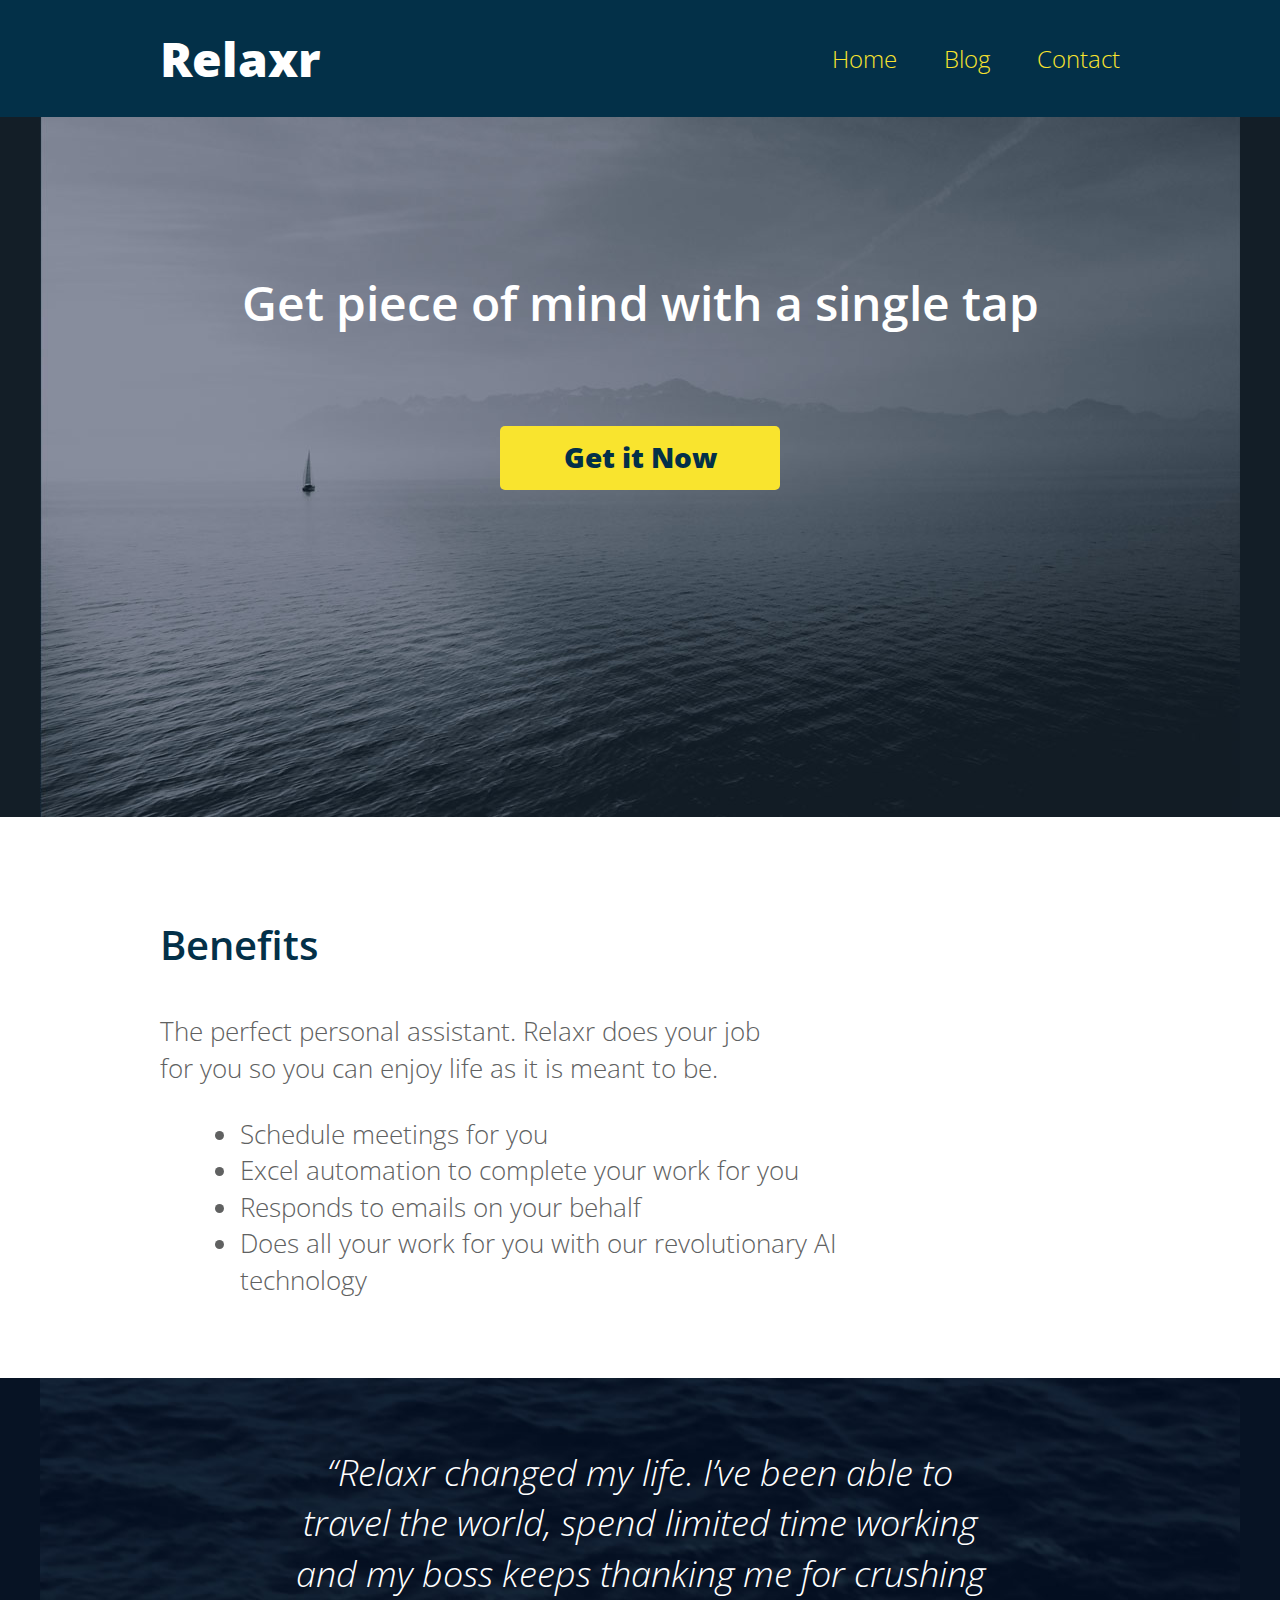
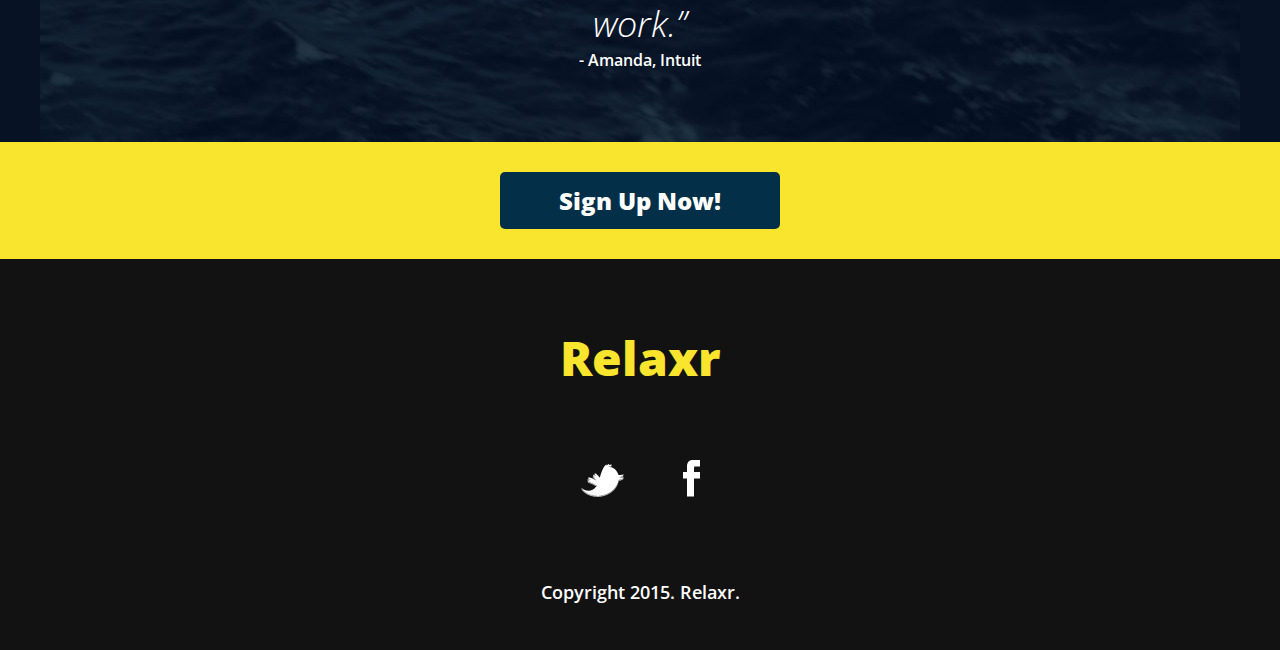
<file: Forms/Assignment/starter_code/index.html>
<!DOCTYPE html>
<html lang="en">
	<head>
    	<meta charset="utf-8">
    	<meta name="description" content="The perfect personal assistant. Relaxr does your job for you so you can enjoy life as it is meant to be.">

		<title>Relaxr Landing Page</title>
		<link href='http://fonts.googleapis.com/css?family=Open+Sans:300italic,300,600,800' rel='stylesheet' type='text/css'>

		<!-- external CSS link -->
		<link rel="stylesheet" href="css/reset.css">
		<link rel="stylesheet" href="css/style.css">

	</head>
	<body>
		<header>
			<div class="container">
				<h1 class="logo">Relaxr</h1>
				<nav>
					<ul>
						<li><a href="index.html">Home</a></li>
						<li><a href="blog.html">Blog</a></li>
						<li><a href="contact.html">Contact</a></li>
					</ul>
				</nav>
			</div>
		</header>
		<section id="hero">
			<div class="container">
				<h2>Get piece of mind with a single tap</h2>
				<a class="button yellow" href="register.html">Get it Now</a>
			</div>
		</section>
		<section id="benefits">
			<div class="container">
				<h3>Benefits</h3>
				<p>The perfect personal assistant. Relaxr does your job for you so you can enjoy life as it is meant to be.</p>
				<ul>
					<li>Schedule meetings for you</li>
					<li>Excel automation to complete your work for you</li>
					<li>Responds to emails on your behalf</li>
					<li>Does all your work for you with our revolutionary AI technology</li>
				</ul>
			</div>
		</section>
		<section id="testimonial">
			<div class="container">
				<blockquote>&ldquo;Relaxr changed my life. I&rsquo;ve been able to travel the world, spend limited time working and my boss keeps thanking me for crushing work.&rdquo;
				<span>- Amanda, Intuit</span></blockquote>
			</div>
		</section>
		<aside id="bottom-cta">
			<a class="button blue" href="#">Sign Up Now!</a>
		</aside>
		<footer>
			<h4 class="logo">Relaxr</h4>

			<ul>
				<li><a href="#"><img src="images/twitter.png" alt="Twitter logo"></a></li>
				<li><a href="#"><img src="images/facebook.png" alt="Facebook logo"></a></li>
			</ul>

			<p class="copyright">Copyright 2015. Relaxr.</p>
		</footer>
	</body>
</html>
</file>
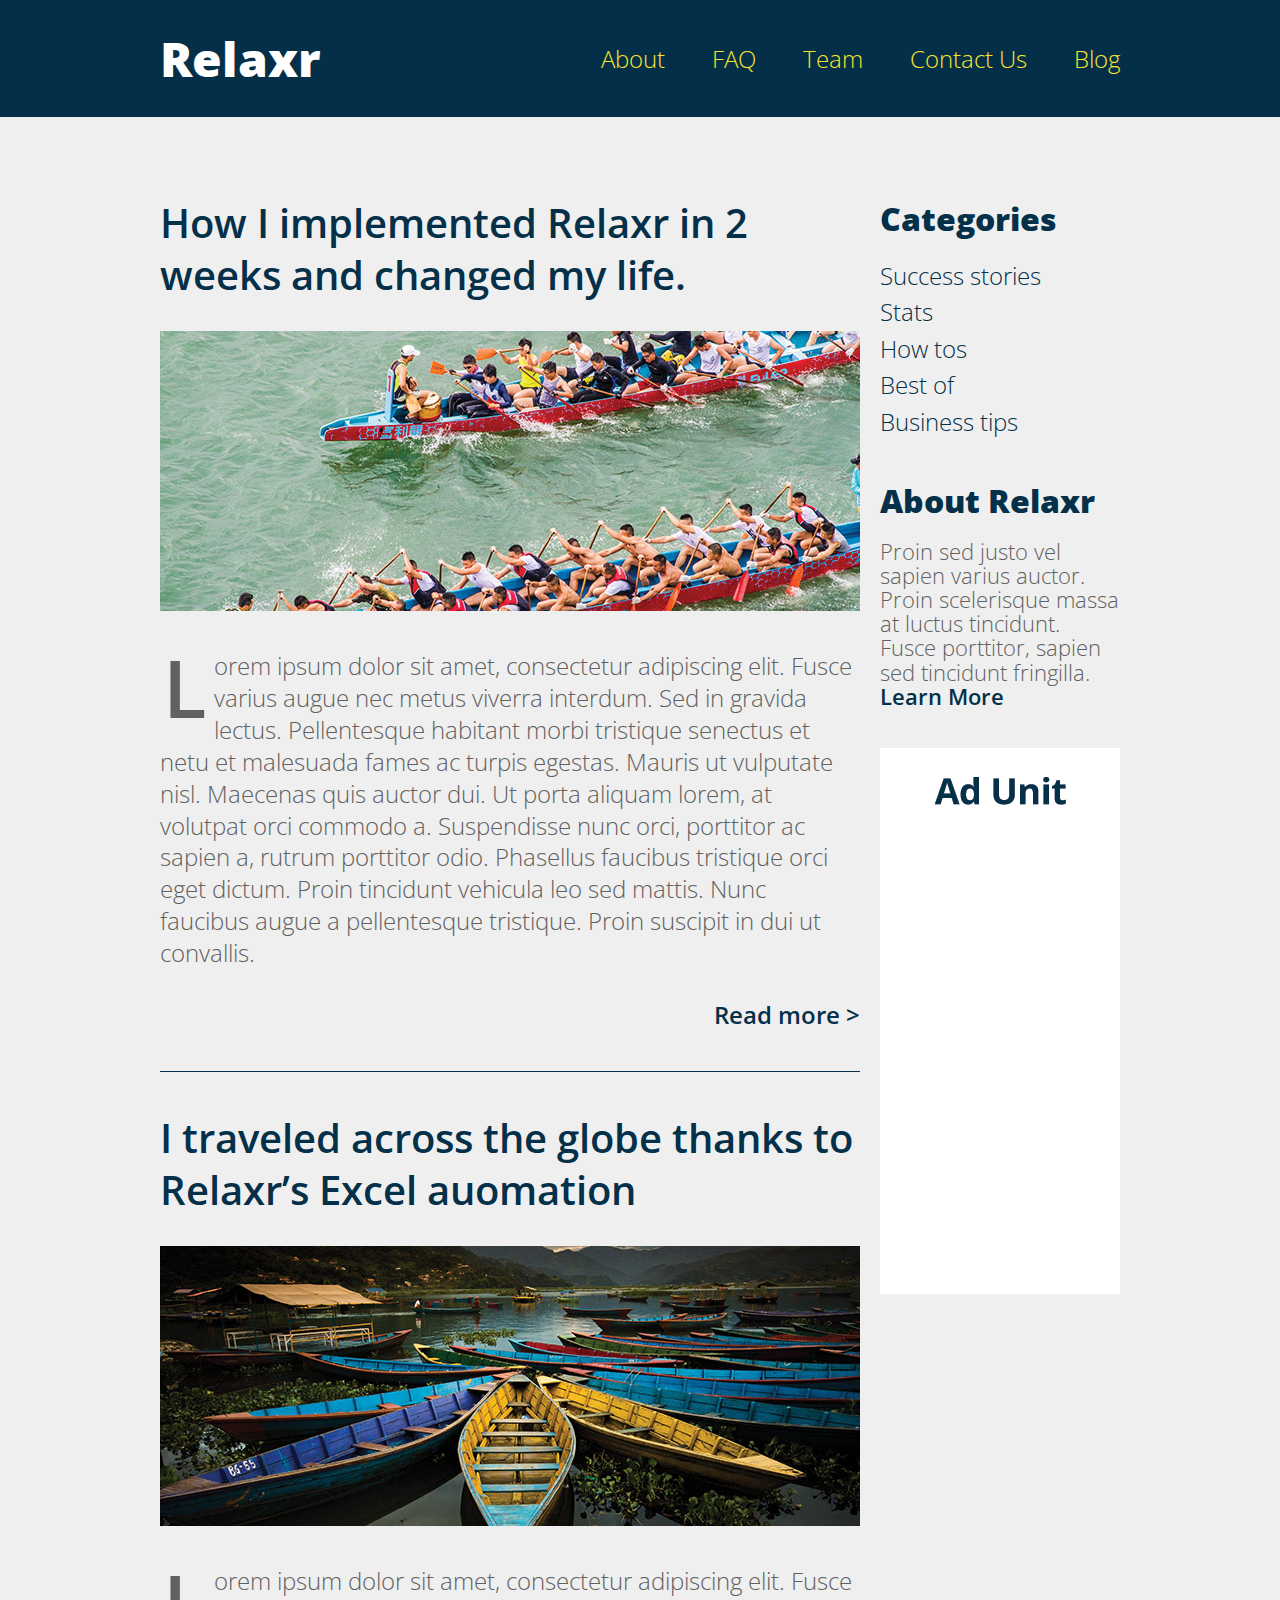
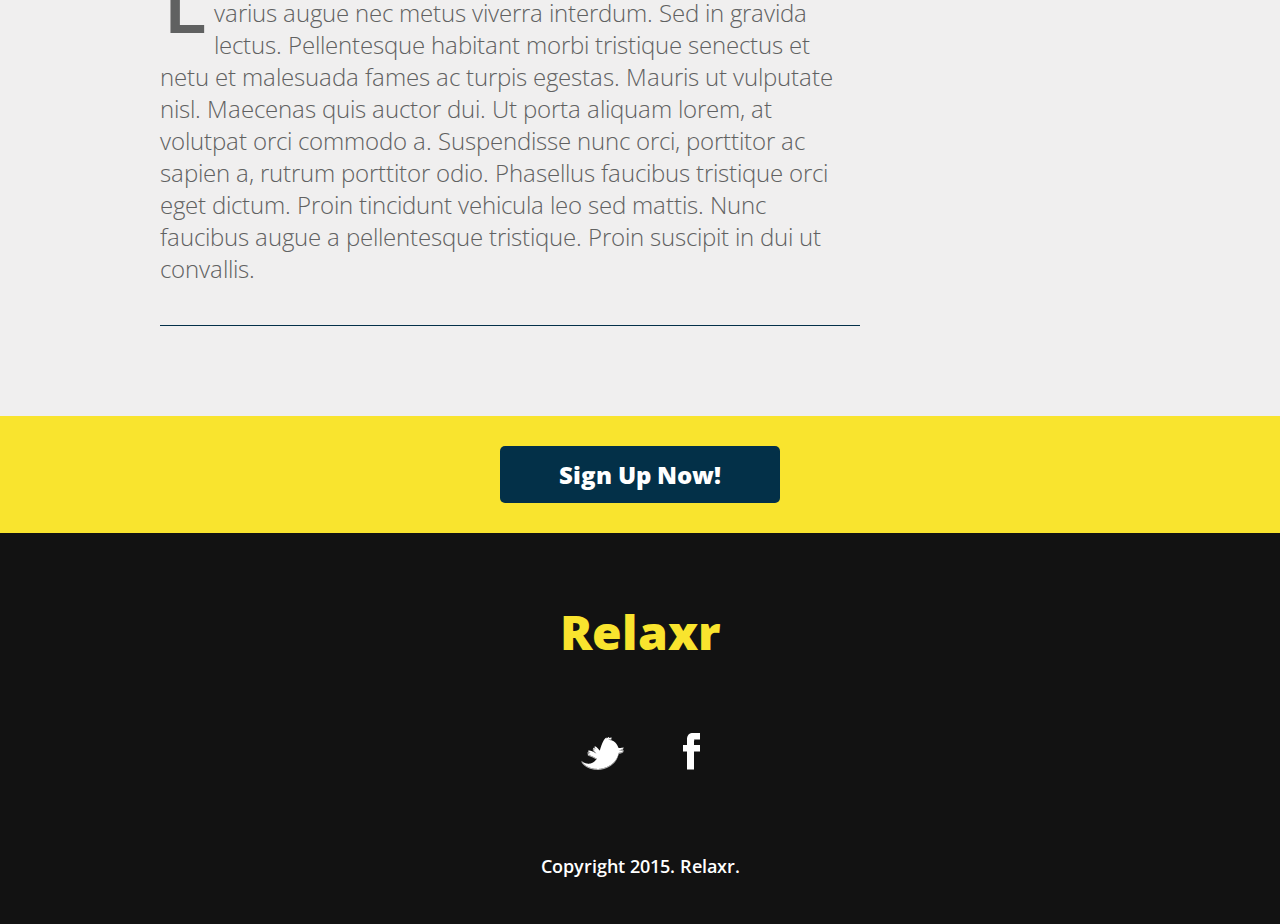
<file: javascript/Assignment 1/starter_code/index.html>
<!DOCTYPE html>
<html lang="en">
	<head>
    	<meta charset="utf-8">
    	<meta name="description" content="The perfect personal assistant. Relaxr does your job for you so you can enjoy life as it is meant to be.">

		<title>Weather Background</title>
		<link href='http://fonts.googleapis.com/css?family=Open+Sans:300italic,300,600,800' rel='stylesheet' type='text/css'>

		<!-- external CSS link -->
		<link rel="stylesheet" href="css/reset.css">
		<link rel="stylesheet" href="css/style.css">
		<script src="http://ajax.googleapis.com/ajax/libs/jquery/2.1.3/jquery.min.js"></script>
	</head>
	<body>
		<header class="relxr-header">
			<div class="container">
				<h1 class="logo">Relaxr</h1>
				<nav>
					<ul>
						<li><a href="#">About</a></li>
						<li><a href="#">FAQ</a></li>
						<li><a href="#">Team</a></li>
						<li><a href="#">Contact Us</a></li>
						<li><a href="#">Blog</a></li>
					</ul>
				</nav>
			</div>
		</header>
		<section class="main">
			<div class="container">
				<section class="posts">
					<article class="post">
						<h2><a href="#">How I implemented Relaxr in 2 weeks and changed my life.</a></h2>
						<img src="images/blog_photo1.jpg" alt="Crew Meet">
						<p>Lorem ipsum dolor sit amet, consectetur adipiscing elit. Fusce varius augue nec metus viverra interdum. Sed in gravida lectus. Pellentesque habitant morbi tristique senectus et netu et malesuada fames ac turpis egestas. Mauris ut vulputate nisl.  Maecenas quis auctor dui. Ut porta aliquam lorem, at volutpat orci commodo a. Suspendisse nunc orci, porttitor ac sapien a, rutrum porttitor odio. Phasellus faucibus tristique orci eget dictum. Proin tincidunt vehicula leo sed mattis. Nunc faucibus augue a pellentesque tristique. Proin suscipit in dui ut convallis.</p>

						<p class="readmore"><a href="#">Read more &gt;</a></p>
						<p class="hide" id="show-this-on-click">Maecenas quis auctor dui. Ut porta aliquam lorem, at volutpat orci commodo a. Suspendisse nunc orci, porttitor ac sapien a, rutrum porttitor odio. Phasellus faucibus tristique orci eget dictum. Proin tincidunt vehicula leo sed mattis. Nunc faucibus augue a pellentesque tristique. Proin suscipit in dui ut convallis.</p>
						<p class="readless hide"><a href="#">Read less &gt;</a></p>
					</article>
					<article class="post">
						<h2><a href="#">I traveled across the globe thanks to Relaxr’s Excel auomation</a></h2>
						<img src="images/blog_photo2.jpg" alt="Canoes">
						<p>Lorem ipsum dolor sit amet, consectetur adipiscing elit. Fusce varius augue nec metus viverra interdum. Sed in gravida lectus. Pellentesque habitant morbi tristique senectus et netu et malesuada fames ac turpis egestas. Mauris ut vulputate nisl.  Maecenas quis auctor dui. Ut porta aliquam lorem, at volutpat orci commodo a. Suspendisse nunc orci, porttitor ac sapien a, rutrum porttitor odio. Phasellus faucibus tristique orci eget dictum. Proin tincidunt vehicula leo sed mattis. Nunc faucibus augue a pellentesque tristique. Proin suscipit in dui ut convallis.</p>

					</article>
				</section><!--
			--><aside class="relaxr-category-sidebar">
					<h3>Categories</h3>
					<ul>
						<li><a href="#">Success stories</a></li>
						<li><a href="#">Stats</a></li>
						<li><a href="#">How tos</a></li>
						<li><a href="#">Best of</a></li>
						<li><a href="#">Business tips</a></li>
					</ul>
					<h3>About Relaxr</h3>
					<p>Proin sed justo vel sapien varius auctor. Proin scelerisque massa at luctus tincidunt. Fusce porttitor, sapien sed tincidunt fringilla.<br>
					<a href="#" class="learnmore">Learn More</a> <span class="hide" id="learnmoretext">Here is some more text about this fun thing!</p>
					<img src="images/ad-unit.png" alt="Ad Unit">
				</aside>
			</div>
		</section>

		<aside id="bottom-cta">
			<a class="button blue" href="#">Sign Up Now!</a>
		</aside>
		<footer class="relaxr-site-footer">
			<h4 class="logo">Relaxr</h4>

			<ul>
				<li><a href="#"><img src="images/twitter.png" alt="Twitter logo"></a></li>
				<li><a href="#"><img src="images/facebook.png" alt="Facebook logo"></a></li>
			</ul>

			<p class="copyright">Copyright 2015. Relaxr.</p>
		</footer>
		<script src="index.js"></script>

	</body>
</html>
</file>
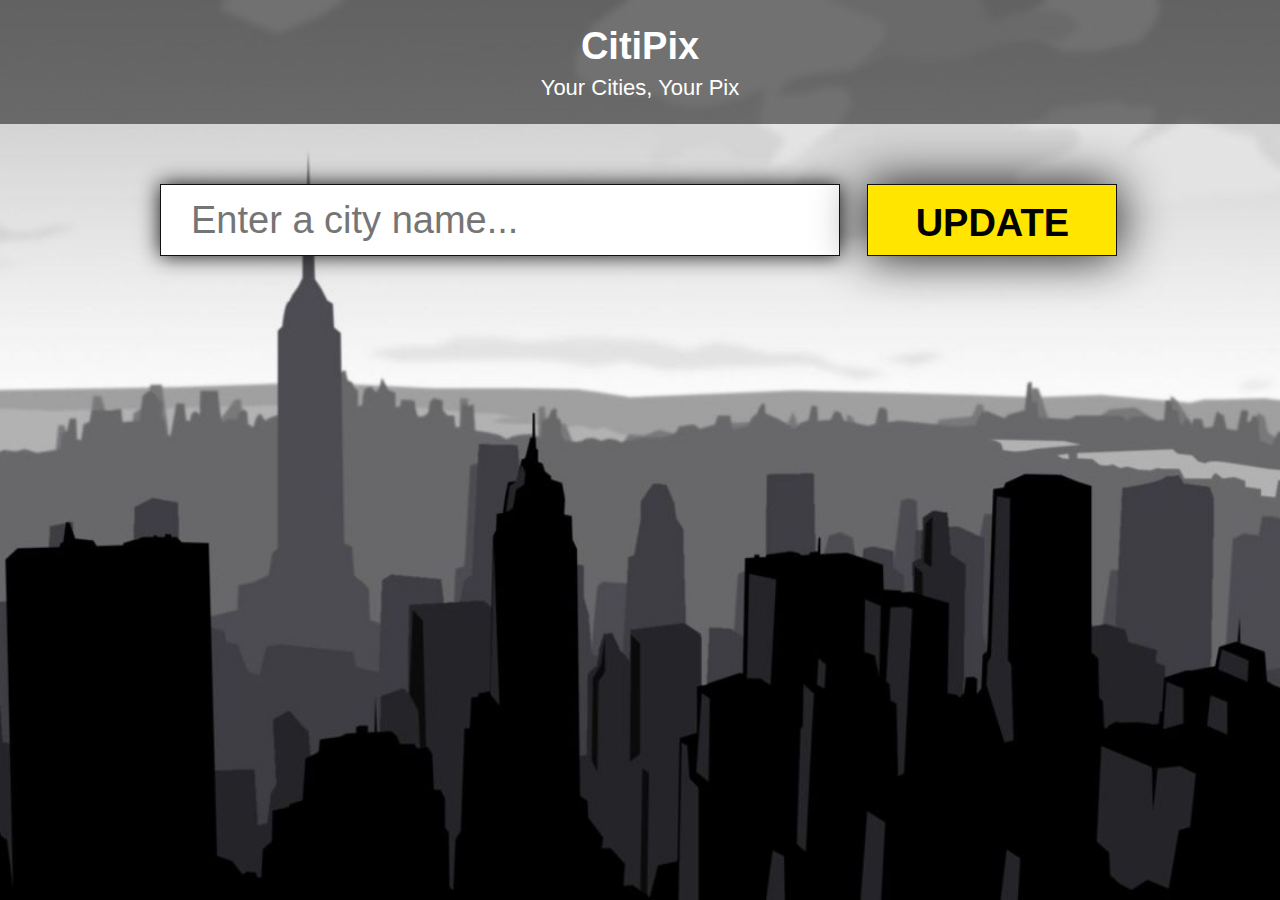
<file: javascript/Assignment 2/starter_code/index.html>
<!DOCTYPE html>
<html lang="en">
	<head>
    	<meta charset="utf-8">
    	<meta name="description" content="Your description goes here">
    	<meta name="keywords" content="one, two, three">

		<title>City Background</title>

		<!-- external CSS link -->
		<link rel="stylesheet" href="css/reset.css">
		<link rel="stylesheet" href="css/style.css">

	</head>
	<body>
		<header>
			<div class="title">
				<h1>CitiPix</h1>
				<p>Your Cities, Your Pix</p>
			</div>
		</header>
			<div class="container">
				<form>
					<input type="text" id="city-type" placeholder="Enter a city name...">
					<input type="submit" value="Update" id="submit-btn">
				</form>
			</div>
		<script src="http://code.jquery.com/jquery-3.1.1.js"></script>
		<script src="citipix.js"></script>
	</body>
</html>
</file>
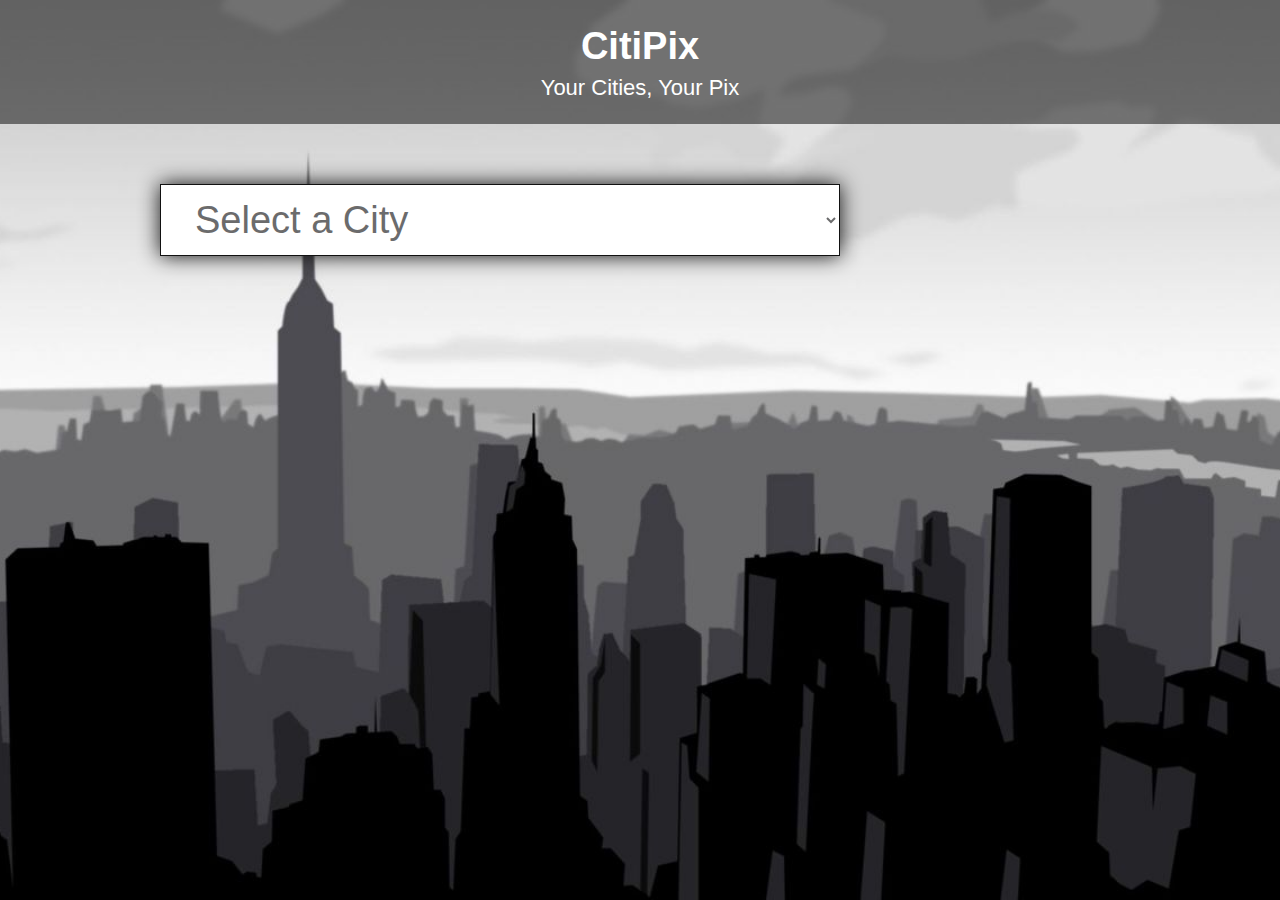
<file: javascript/Assignment 3/starter_code/index.html>
<!DOCTYPE html>
<html lang="en">
	<head>
    	<meta charset="utf-8">
    	<meta name="description" content="Your description goes here">
    	<meta name="keywords" content="one, two, three">

		<title>City Background</title>

		<!-- external CSS link -->
		<link rel="stylesheet" href="css/reset.css">
		<link rel="stylesheet" href="css/style.css">

	</head>
	<body>
		<header>
			<div class="title">
				<h1>CitiPix</h1>
				<p>Your Cities, Your Pix</p>
			</div>
		</header>
			<div class="container">
				<form>
					<select id="city-type">
						<option>Select a City</option>

					</select>
				</form>
			</div>
		<script src="http://code.jquery.com/jquery-3.1.1.js"></script>
		<script src="citipix.js"></script>
	</body>
</html>
</file>
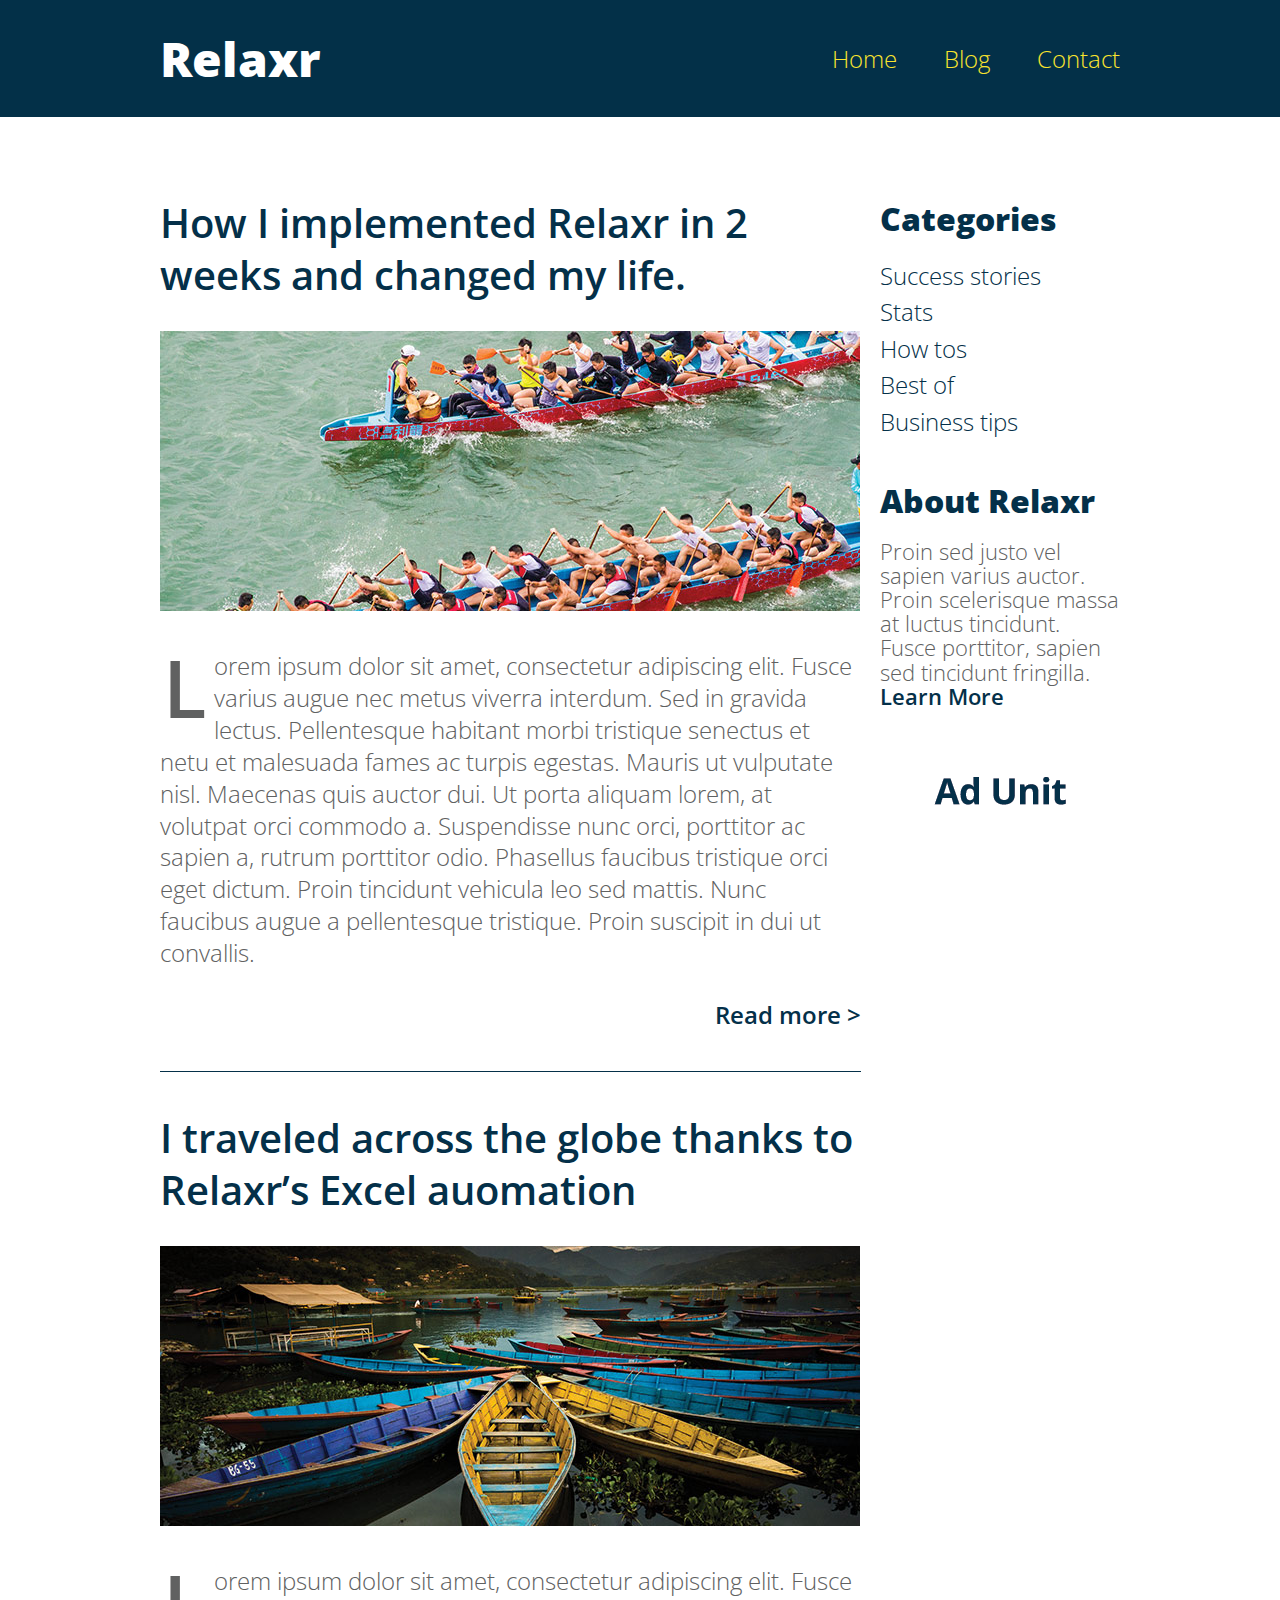
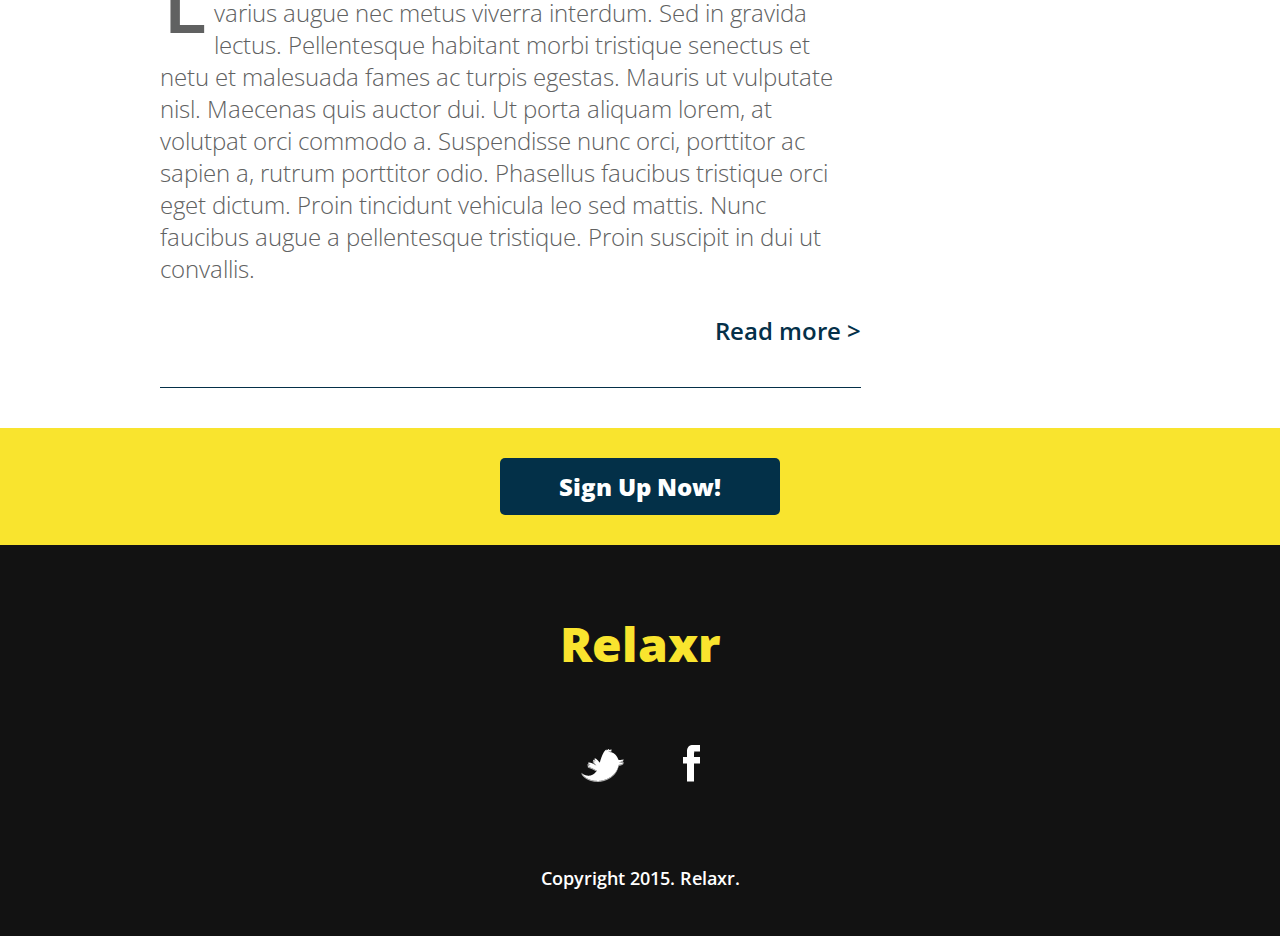
<file: Forms/Assignment/starter_code/blog.html>
<!DOCTYPE html>
<html lang="en">
	<head>
    	<meta charset="utf-8">
    	<meta name="description" content="The perfect personal assistant. Relaxr does your job for you so you can enjoy life as it is meant to be.">

		<title>Relaxr Blog</title>
		<link href='http://fonts.googleapis.com/css?family=Open+Sans:300italic,300,600,800' rel='stylesheet' type='text/css'>

		<!-- external CSS link -->
		<link rel="stylesheet" href="css/reset.css">
		<link rel="stylesheet" href="css/style.css">

	</head>
	<body>
		<header>
			<div class="container">
				<h1 class="logo">Relaxr</h1>
				<nav>
					<ul>
						<li><a href="index.html">Home</a></li>
						<li><a href="blog.html">Blog</a></li>
						<li><a href="contact.html">Contact</a></li>
					</ul>
				</nav>
			</div>
		</header>
		<section id="main">
			<div class="container">
				<section id="posts">
					<article class="post">
						<h2><a href="#">How I implemented Relaxr in 2 weeks and changed my life.</a></h2>
						<img src="images/blog_photo1.jpg" alt="Crew Meet">
						<p>Lorem ipsum dolor sit amet, consectetur adipiscing elit. Fusce varius augue nec metus viverra interdum. Sed in gravida lectus. Pellentesque habitant morbi tristique senectus et netu et malesuada fames ac turpis egestas. Mauris ut vulputate nisl.  Maecenas quis auctor dui. Ut porta aliquam lorem, at volutpat orci commodo a. Suspendisse nunc orci, porttitor ac sapien a, rutrum porttitor odio. Phasellus faucibus tristique orci eget dictum. Proin tincidunt vehicula leo sed mattis. Nunc faucibus augue a pellentesque tristique. Proin suscipit in dui ut convallis.</p>

						<p class="readmore"><a href="#">Read more &gt;</a></p>
					</article>
					<article class="post">
						<h2><a href="#">I traveled across the globe thanks to Relaxr’s Excel auomation</a></h2>
						<img src="images/blog_photo2.jpg" alt="Canoes">
						<p>Lorem ipsum dolor sit amet, consectetur adipiscing elit. Fusce varius augue nec metus viverra interdum. Sed in gravida lectus. Pellentesque habitant morbi tristique senectus et netu et malesuada fames ac turpis egestas. Mauris ut vulputate nisl.  Maecenas quis auctor dui. Ut porta aliquam lorem, at volutpat orci commodo a. Suspendisse nunc orci, porttitor ac sapien a, rutrum porttitor odio. Phasellus faucibus tristique orci eget dictum. Proin tincidunt vehicula leo sed mattis. Nunc faucibus augue a pellentesque tristique. Proin suscipit in dui ut convallis.</p>

						<p class="readmore"><a href="#">Read more &gt;</a></p>
					</article>
				</section><!--
			--><aside id="sidebar">
					<h3>Categories</h3>
					<ul>
						<li><a href="#">Success stories</a></li>
						<li><a href="#">Stats</a></li>
						<li><a href="#">How tos</a></li>
						<li><a href="#">Best of</a></li>
						<li><a href="#">Business tips</a></li>
					</ul>
					<h3>About Relaxr</h3>
					<p>Proin sed justo vel sapien varius auctor. Proin scelerisque massa at luctus tincidunt. Fusce porttitor, sapien sed tincidunt fringilla.<br>
					<a href="">Learn More</a></p>
					<img src="images/ad-unit.png" alt="Ad Unit">
				</aside>
			</div>
		</section>

		<aside id="bottom-cta">
			<a class="button blue" href="#">Sign Up Now!</a>
		</aside>
		<footer>
			<h4 class="logo">Relaxr</h4>

			<ul>
				<li><a href="#"><img src="images/twitter.png" alt="Twitter logo"></a></li>
				<li><a href="#"><img src="images/facebook.png" alt="Facebook logo"></a></li>
			</ul>

			<p class="copyright">Copyright 2015. Relaxr.</p>
		</footer>
	</body>
</html>
</file>
<file: Relaxr 2/css/style.css>
@import 'https://fonts.googleapis.com/css?family=Open+Sans:300,300i,400,600,700,800';

* {
     box-sizing: border-box;
}

.clearfix:after {
    content:"";
    display:block;
    clear:both;
}

.container {
	margin: 0 auto;
	max-width: 1000px;

}
body {
	background-color: #f0efef;
}

header {
	background: #033048;
	margin-bottom: 40px;
}

.logo {
	font-family: 'Open Sans', sans-serif;
	font-size: 50px;
	font-weight: 700;
	padding: 40px 0 40px 80px;
	color: #fff;
	float: left;
}

header nav {
	display: inline-block;
}

header nav a{
	font-family: 'Open Sans', sans-serif;
	font-size: 16px;
	font-weight: 400;
	color: #f9e42e;
}

header nav a:hover {
	color: white;
}

header ul {
	margin-left: 220px;
}

header li {
	display: inline-block;
	margin-top: 65px;
	padding-right: 50px;
}

a {
	text-decoration: none;
}

.main {
	float: left;
	width: 650px;
}

h2 {
	font-family: 'Open Sans', sans-serif;
	font-size: 30px;
	font-weight: 600;
	line-height: 40px;
}

article {
	border-bottom: 2px solid #033048;
	padding: 20px 0;
	margin-left: 80px;
	margin-bottom: 20px;
}

article p{
	font-family: 'Open Sans', sans-serif;
	font-size: 18px;
	font-weight: 300;
	color: #606161;
	line-height: 30px;
	padding-top: 20px;
}

article img {
	display: block;
	margin: 10px 0;
	max-width: 100%;
	padding-top: 12px;
}

img {
	display: block;
	margin: 10px 0;
	max-width: 100%;
}

article p:first-letter {
	font-family: 'Open Sans', sans-serif;
	float: left;
	font-size: 6em;
	font-weight: 400;
	line-height: 1;
	color: #606161;
	margin: -.1em .1em 0 -.1em;
}

article a{
		color: #033048;
}

article a:hover {
	color: #D00;
}

.more-link {
	font-family: 'Open Sans', sans-serif;
	font-weight: 600;
	font-size: 18px;
	text-align: right;
	padding-top: 40px;
}

.sidebar {
	float: right;
	width: 240px;
	margin-left: 1em;
	margin-top: 0em;
	margin-right:80px;
	color: #606161;
}

h3 {
	font-family: 'Open Sans', sans-serif;
	font-size: 24px;
	font-weight: 800;
	line-height: 40px;
	color: #033048;
}

aside p{
	font-family: 'Open Sans', sans-serif;
	font-weight: 300;
	font-size: 18px;
	padding-top: 10px;
	line-height: 22px;
	color: #606161;
}

aside ul{
	font-family: 'Open Sans', sans-serif;
	font-weight: 300;
	font-size: 18px;
	padding-top: 10px;
	line-height: 30px;
	color: #606161;
}

aside a {
		color: #033048;
}

aside a:hover {
	color: #D00;
}

.learn-link {
	font-family: 'Open Sans', sans-serif;
	font-weight: 800;
	font-size: 18px;
	padding-top: 10px;
	color: #033048;
}

.bottom-bar {
	border-bottom: 2px solid #DDD;
	padding: 20px 0px;
	margin-left: 0px;
}

.side-link {
	font-weight: bold;
	text-align: right;
}

.centeryellow {
	text-align: center;
	background-color: #f9e42e;
	height: 80px;
	padding: 30px;
	margin-top: 50px;
}

.transition {
	font-family: 'Open Sans', sans-serif;
	font-weight: 600;
	font-size: 20px;
	color: white;
	background-color: #033048;
	transition: background-color 0.5s ease;
	border-radius: 4px;
	width: 120px;
	padding: 10px 60px 10px 60px;
}

/*.centeryellow a:hover {
	background-color: #E34724;
}*/

.transition:hover {
  background-color: green;
}

footer {
	background: #121212;
	height: 250px;
}

footer img {
	padding: 0 15px 0 15px;
}

.logo-bottom {
	font-family: 'Open Sans', sans-serif;
	font-size: 50px;
	font-weight: 700;
	color: #f9e42e;
	padding-top: 40px;
	text-align: center;
}

.footer-social img{
	display: inline;
	margin: 0 auto;
}

.center {
	text-align: center;
	padding: 40px;
}

.copyright {
	font-family: 'Open Sans', sans-serif;
	font-size: 12px;
	font-weight: 400;
	color: white;
	text-align: center;
}
</file>
<file: Startup Matchmaker/main.css>
* {
    box-sizing: border-box;
}

.clearfix:after {
    content:"";
    display:block;
    clear:both;
}

@import 'https://fonts.googleapis.com/css?family=Baloo+Bhaina';
/*font-family: 'Baloo Bhaina', cursive;*/

@import 'https://fonts.googleapis.com/css?family=Baloo+Bhaina|Roboto+Slab:700';
/*font-family: 'Roboto Slab', serif;*/

@import 'https://fonts.googleapis.com/css?family=Nunito:300,400,700';
/*font-family: 'Nunito', sans-serif;*/

@import 'https://fonts.googleapis.com/css?family=Nunito:300,400,700|Oleo+Script:700';
/*font-family: 'Oleo Script', cursive;*/

body {
	font-family: 'Nunito', sans-serif;
	margin: 0;
	font-size: 18px;
	line-height: 1.5;
	background: #FFF;
	color: black;
}

.container {
	margin: 0 auto;
	max-width: 1000px;
}

header {
	background-color: #000;
	height: 40%;
}

h1 {
	font-family: 'Roboto Slab', serif;
	font-size: 3em;
	font-weight: 700;
	color: #89B30C;display: inline;
	padding-top: 40px;
	padding-left: 30px;
}

h2 {
	font-family: 'Baloo Bhaina', cursive;
	font-size: 1.5em;
	text-align: center;
}

h3 {
	font-family: 'Nunito', sans-serif;
	font-size: 1em;
	font-color: blue;
	margin: 0;
}

.topnav {
	margin-left: 300px;
}

.topnav li{
	display: inline-block;
	padding-left: 10px;
}

.topnav a {
	text-decoration: none;
	color: white;
}

.tagline {
	background-color: #fff;
}

#hero {
	background: url("img/coworking.jpg") no-repeat center center;
	height: 400px;
}

#sidebox {
	margin-left: 2em;
	margin-top: 2em;
	padding-right: 50px;
}

#box {
	float: right;
	width: 400px;
	height: 300px;
	background-color: rgba(255, 255, 255, 0.8);
	margin-left: 100px;
	margin-top: 50px;
	margin-right: 40px;
}

#sidebox a {
	display: inline-block;
	background-color: #89B30C;
	font-family: 'Nunito', sans-serif;
	font-weight: 700;
	text-align: center;
	text-decoration: none;
}

.center {
	text-align: center;
}
</file>
<file: FINAL PROJECT/waru/css/style.css>
/*
Project Name: WARU - Final Project
Client: FEWDDC27
Author: Wailoon Chan
Developer @GA in DC
*/

@import url('https://fonts.googleapis.com/css?family=Crete+Round');

@import url('https://fonts.googleapis.com/css?family=Crete+Round|Lato');

@import url('https://fonts.googleapis.com/css?family=Handlee');


/******************************************
/* SETUP
/*******************************************/

/* Box Model Hack */
* {
     -moz-box-sizing: border-box; /* Firexfox */
     -webkit-box-sizing: border-box; /* Safari/Chrome/iOS/Android */
     box-sizing: border-box; /* IE */
}

/* Clear fix hack */
.clearfix:after {
     content: ".";
     display: block;
     clear: both;
     visibility: hidden;
     line-height: 0;
     height: 0;
}

.clearfix:before {
    content: " ";
    display: table;
}

.clear {
  clear: both;
}

.alignright {
  float: right;
  padding: 0 0 10px 10px; /* note the padding around a right floated image */
}

.alignleft {
  float: left;
  padding: 0 10px 10px 0; /* note the padding around a left floated image */
}

/******************************************
/* BASE STYLES
/*******************************************/

.logo {
  font-family: 'Crete Round', serif;
  font-size: 80px;
  color: #26A9E0;
  margin-left: 1em;
  display: inline;
}

span {
  color: #FFFFB3;
  display: inline;
}

body {
  color: #000;
  font-size: 1em;
  line-height: 1.4;
  font-family: 'Lato', sans-serif;
  -webkit-background-size: cover;
  -moz-background-size: cover;
  -o-background-size: cover;
  background-size: cover;
}


/******************************************
/* HEADER NAV
/*******************************************/

/* Center the container */
.container-nav {
  width: 100%;
  margin: 0 auto;
  background: black;
}

.container-body {
  width: 600px;
  float: right;
  display: block;
}

header nav {
  width: 100%;
  float: right;
  margin-top: 0px;
  display: inline;
}

header {
  text-align: left;
  display: inline;
}

.heading {
  font-family: 'Crete Round', serif;
  font-size: 3em;
  color: #FFFFB3;
  text-align: left;
  display: inline;
  margin-left: 350px;
}

/******************************************
/* FORM
/*******************************************/

#birth-year {
  color: #6b6b6c;
  font-size: 20px;
  background: #fff;
  padding: 0px 20px;
  width: 15%;
  margin-right: 10px;
  height: 50px;
  line-height: 74px;
  vertical-align: middle;
  font-family: 'Lato', sans-serif;
  margin-left: 50px;
  margin-bottom: 1em;
/*    box-shadow: #111 0 0 20px; */
}

#find-button {
  background: #ffe500;
  color: #000;
  font-size: 20px;
  font-weight: bold;
  text-transform: uppercase;
  width: 5%;
  height: 50px;
  vertical-align: middle;
/*  box-shadow: #111 0 0 50px;*/  
  font-family: 'Crete Round', serif;
  margin-bottom: 1em;
  cursor: pointer;
}

form {
  display: inline;
}

/******************************************
/* LAYOUT
/*******************************************/

.cover {
  background: url(../images/waru-cover-1366x768.jpg);
  background-size: cover;
  background-position: center center;
  background-repeat: no-repeat;
  height:100vh;
}

#hero-block {
  background-color: rgba(0,0,0,0.6);
  width: 1000px;
  margin: 0 auto;
  vertical-align: center;
  padding: 6em 2em 6em 2em;
  border-radius: 10px;
  text-align: center;
}

.space {
  width: 100%;
  height: 200px;
}

/******************************************
/* ADDITIONAL STYLES
/*******************************************/
/*article {
  width: 600px;
  float: right;
}*/
.top-margin {
  margin-top: 11em;
}

svg {
  width: 70%;
  padding-left: 30px;
}

p {
  font-size: 1.4em;
  line-height: 1.5;
  font-family: 'Handlee', cursive;
  vertical-align: center;
  padding: .8em 2em 0em 0em;
  }

@keyframes swing {
  0%, 50%, 100% {transform: rotate(0deg);}
  25% {transform: rotate(-15deg);}
  75% {transform: rotate(15deg);}
}

.Right_arm {
  transform-origin: bottom right;
  animation: swing 1s 0s infinite ease;
}

@keyframes swing {
  0%, 50%, 100% {transform: rotate(0deg);}
  50% {transform: rotate(-15deg);}
  50% {transform: rotate(15deg);}
}

.left_arm {
  transform-origin: bottom left;
  animation: swing 1s 0s infinite ease;
}

.rat {
  /*background: url(../images/rat.svg);*/
  background-color: rgba(188,128,189,0.3);
  background-size: cover;
  background-position: center center;
  background-repeat: no-repeat;
  height: 100vh;
  display: none;
}

.rat h4 {
  font-family: 'Crete Round', serif;
  font-size: 4em;
  padding-left: .65em;
  }

.ox {
  background-color: rgba(190,186,218,0.3);
  background-size: cover;
  background-position: center center;
  background-repeat: no-repeat;
  height: 100vh;
  display: none;
}

.ox h4 {
  font-family: 'Crete Round', serif;
  font-size: 4em;
  }

.ox-size{
  width: 90%;
  padding-left: 100px;
}

@keyframes swing {
  0%, 50%, 100% {transform: rotate(0deg);}
  50% {transform: rotate(-15deg);}
  50% {transform: rotate(15deg);}
}

.Tail {
  transform-origin: top left;
  animation: swing 1s 0s infinite ease;
}

.tiger {
  background-color: rgba(141,210,199,0.3);  
  background-size: cover;
  background-position: center center;
  background-repeat: no-repeat;
  height: 100vh;
  display: none;
}

.tiger h4 {
  font-family: 'Crete Round', serif;
  font-size: 4em;
  }

.tiger-size{
  width: 75%;
  padding-left: 70px;
}

.rabbit {
  background-color: rgba(141,210,199,0.8);  
  background-size: cover;
  background-position: center center;
  background-repeat: no-repeat;
  height: 100vh;
  display: none;
}

.rabbit h4 {
  font-family: 'Crete Round', serif;
  font-size: 4em;
  }

.rabbit-size {
width: 60%;
vertical-align: center;
margin-left: 100px;
}

.dragon {
  background-color: rgba(255,255,179,0.3);  
  background-size: cover;
  background-position: center center;
  background-repeat: no-repeat;
  height: 100vh;
  display: none;
}

.dragon h4 {
  font-family: 'Crete Round', serif;
  font-size: 4em;
  }

.dragon-size{
  width: 90%;
  padding-left: 160px;
  vertical-align: center;

}

.snake {
  background-color: rgba(179,222,105,0.3);  
  background-size: cover;
  background-position: center center;
  background-repeat: no-repeat;
  height: 100vh;
  display: none;
}

.snake h4 {
  font-family: 'Crete Round', serif;
  font-size: 4em;
  }

.snake-size{
  width: 80%;
  padding-left: 150px;
}

.horse {
  background-color: rgba(255,255,179,0.3);  
  background-size: cover;
  background-position: center center;
  background-repeat: no-repeat;
  height: 100vh;
  display: none;
}

.horse h4 {
  font-family: 'Crete Round', serif;
  font-size: 4em;
  }

.horse-size{
  width: 55%;
margin-left: 200px;
}

.goat {
  background-color: rgba(217,217,217,0.0);  
  background-size: cover;
  background-position: center center;
  background-repeat: no-repeat;
  height: 100vh;
  display: none;
}

.goat h4 {
  font-family: 'Crete Round', serif;
  font-size: 4em;
  }

.goat-size{
  width: 80%;
  padding-left: 100px;
}

.monkey {
  background-color: rgba(204,235,197,0.3);  
  background-size: cover;
  background-position: center center;
  background-repeat: no-repeat;
  height: 100vh;
  display: none;
}

.monkey h4 {
  font-family: 'Crete Round', serif;
  font-size: 4em;
  }

.monkey-size{
  width: 70%;
  padding-left: 200px;
}

.rooster {
  background-color: rgba(255,255,179,0.3);  
  background-size: cover;
  background-position: center center;
  background-repeat: no-repeat;
  height: 100vh;
  display: none;
}

.rooster h4 {
  font-family: 'Crete Round', serif;
  font-size: 4em;
  }

.rooster-size{
  width: 85%;
  padding-left: 150px;
}

.dog {
  background-color: rgba(255,237,111,0.5);  
  background-size: cover;
  background-position: center center;
  background-repeat: no-repeat;
  height: 100vh;
  display: none;
}

.dog h4 {
  font-family: 'Crete Round', serif;
  font-size: 4em;
  }

.dog-size{
  width: 70%;
  padding-left: 200px;
}

.pig {
  background-color: rgba(193,129,162,0.3);  
  background-size: cover;
  background-position: center center;
  background-repeat: no-repeat;
  height: 100vh;
  display: none;
}

.pig h4 {
  font-family: 'Crete Round', serif;
  font-size: 4em;
  }

.pig-size{
  width: 80%;
  padding-left: 200px;
}
</file>
<file: Forms/Assignment/starter_code/css/style.css>
/*
Project Name: Blank Template
Client: Your Client
Author: Your Name
Developer @GA in NYC
*/


/******************************************
/* SETUP
/*******************************************/

/* Box Model Hack */
* {
  -moz-box-sizing: border-box; /* Firexfox */
  -webkit-box-sizing: border-box; /* Safari/Chrome/iOS/Android */
  box-sizing: border-box; /* IE */
}

/* Clear fix hack */
.clearfix:after {
  content: ".";
  display: block;
  clear: both;
  visibility: hidden;
  line-height: 0;
  height: 0;
}

.clear {
  clear: both;
}

.alignright {
  float: right;
  padding: 0 0 10px 10px; /* note the padding around a right floated image */
}

.alignleft {
  float: left;
  padding: 0 10px 10px 0; /* note the padding around a left floated image */
}

/******************************************
/* BASE STYLES
/*******************************************/

body {
  color: #f0efef;
  font-size: 26px;
  line-height: 1.4;
  color: #606161;
  font-family: 'Open Sans', Helvetica, Arial, sans-serif;
  font-weight: 300;
}
a {
  text-decoration: none;
}


/******************************************
/* LAYOUT
/*******************************************/

/* Center the container */
.container {
  width: 100%;
  max-width: 960px;
  margin: 0 auto;
}
.logo {
  font-size: 48px;
  font-weight: 800;
}

header {
  background: #033048;
  padding: 25px 0;
  overflow: hidden;
}
header .logo {
  color: #fff;
  float: left;
}

header nav {
  float: right;
  margin-top: 15px;
}
header nav ul li {
  display: inline-block;
  margin: 0 0 0 40px;
  font-size: 24px;
}
header nav ul li a {
  color: #f9e42e;
}

#hero {
  height: 700px;
  background: url(../images/header_bg.jpg) no-repeat top center #131e27;
  padding-top: 32px;
}

#hero .logo {
  color: #fff;
}
#hero h2 {
  font-size: 48px;
  text-align: center;
  color: #fff;
  margin: 120px 0 90px;
  font-weight: 600;
}
.button {
  border-radius: 5px;
  font-weight: 800;
  padding: 12px 0;
  width: 280px;
  font-size: 28px;
  text-align: center;
  display: block;
  margin: 0 auto;
}
.yellow {
  background: #f9e42e;
  color: #033048;
}
.blue {
  background: #033048;
  color: #fff;
  font-size: 24px;
}
#benefits {
  padding: 100px 0 80px;
}
h3 {
  color: #033048;
  font-size: 40px;
  font-weight: 600;
  margin-bottom: 40px;
}
#benefits p, #benefits ul {
  width: 600px;
}
#benefits ul {
  list-style: disc;
  margin: 30px 0 0 80px;
}
#testimonial {
  background: url(../images/testimonial_bg.jpg) no-repeat top center #071324;
  padding: 70px 0 70px;
  color: #fff;
}
blockquote {
  font-size: 36px;
  font-weight: 300;
  font-style: italic;
  text-align: center;
  width: 75%;
  margin: 0 auto;
}
blockquote span {
  font-weight: 600;
  display: block;
  font-style: normal;
}
#main {
  margin-top: 80px;
}
#posts {
  width: 73%;
  display: inline-block;
  margin-right: 1.95%;
  vertical-align: top;
}
#sidebar {
  width: 25%;
  display: inline-block;
  vertical-align: top;
}
.post {
  border-bottom: 1px solid #043049;
  padding-bottom: 40px;
  margin-bottom: 40px;
}
.post h2 {
  font-weight: 600;
  font-size: 40px;
  line-height: 1.3;
  margin-bottom: 30px;
}
.post h2 a {
  color: #043049;
}

.post img {
  margin-bottom: 30px;
}
.post p {
  font-size: 24px;
  line-height: 1.333;
  color: #606161;
}
.post p:first-of-type:first-letter {
  float: left;
  font-size: 80px;
  line-height: 65px;
  padding-top: 4px;
  padding-right: 8px;
  padding-left: 3px;
  font-weight: 600;
}
.readmore {
  text-align: right;
  margin-top: 30px;
}
.readmore a {
  color: #043049;
  font-weight: 600;
}

/*.button {
  border-radius: 5px;
  font-weight: 800;
  padding: 12px 0;
  width: 280px;
  font-size: 28px;
  text-align: center;
  display: block;
  margin: 0 auto;
}
.yellow {
  background: #f9e42e;
  color: #033048;
}
.blue {
  background: #033048;
  color: #fff;
  font-size: 24px;
}*/

#sidebar h3 {
  font-size: 32px;
  font-weight: 800;
  margin-bottom: 15px;
  color: #043049;
}
#sidebar ul {
  margin-bottom: 40px;
}
#sidebar ul li a {
  color: #043049;
  font-size: 24px;
}
#sidebar p {
  font-size: 22px;
  line-height: 1.1;
  margin-bottom: 40px;
}
#sidebar p a {
  color: #043049;
  font-weight: 600;
}

#bottom-cta {
  background: #f9e42e;
  padding: 30px;
  text-align: center;
}


/* -------------------------------- 

Form

-------------------------------- */


.input-container {
  max-width: 900px;
  clear: both;
  margin-left: 50px;
}

fieldset {
  border: 0;
  margin: 24px 0;
}

legend {
    padding-bottom: 10px;
    border-bottom: 1px solid #eee;
    margin-bottom: 20px;
    width: 100%;
}

label {
  display: inline-block;
  margin-bottom: 20px;
}

label, option, input, #terms, span, option {
  font-family: "Open Sans", sans-serif;
  font-size: 16px;
}

input[type="submit"] {
  border: none;
  background: #033048;
  border-radius: .25em;
  padding: 16px 50px;
  margin-bottom: 100px;
  color: #ffffff;
  font-weight: bold;
  cursor: pointer;
}

#state, input[type="text"],input[type="password"]{
  float: right;
  width: 400px; 
  border: none;
  border-bottom: 1px solid #000;
  padding-top: 20px;
}

input[type="radio"] {
  margin-left: 68px;
}

option {
  outline: none;
}

#state {
  border: 0px;
  background-color: white;
  border-bottom: 1px solid #000;
  margin-top: 26px;
}


/* -------------------------------- 

Media Query

-------------------------------- */

footer {
  background: #121212;
  padding: 65px 0 45px;
  text-align: center;
}
footer .logo {
  color: #f9e42e;
  margin-bottom: 68px;
}
footer ul li {
  display: inline-block;
  list-style: none;
  margin: 0 26px 75px;
}
footer p {
  font-size: 18px;
  color: #fff;
  font-weight: 600;
}
#contact {
  width: 70%;
}


/* -------------------------------- 

Media Query

-------------------------------- */

@media only screen and (max-width: 768px) {
  body {
    font-size: 18px;
  }
  header {
    padding: 10px;
  }
  h3 {
    font-size: 30px;
  }
  .logo {
    font-size: 36px;
  }
  header nav ul li {
    margin: 0px 20px 0 0;
  }
  header nav ul li {
    font-size: 18px;
  }
  #hero {
    height: auto;
    padding: 30px 0 50px;
  }
  #hero h2 {
    font-size: 28px;
    margin: 40px 0 60px;
  }
  #benefits {
    padding: 30px 0;
  }
  #benefits p, #benefits ul {
    width: 82%;
    margin: 0 auto 20px;
  }
  blockquote {
    font-size: 20px;
    width: 90%;
  }
  #main {
    margin-top: 25px;
  }
  footer .logo, footer ul li {
    margin-bottom: 30px;
  }
  #posts, #sidebar {
    margin: 0 auto;
    width: 95%;
    display: block;
  }
  .post h2 {
    font-size: 24px;
  }
  .post p {
    font-size: 18px;
  }
  .post p:first-of-type:first-letter {
    float: none;
    font-size: 18px;
    line-height: 18px;
    padding: 0;
    font-weight: 300;
  }
  .post img {
    width: 100%;
    margin-bottom: 15px;
  }
  #sidebar h3 {
    font-size: 24px;
  }
  #sidebar ul li a, #sidebar p {
    font-size: 18px;
  }
  #sidebar img {
    display: none;
  }
}
</file>
<file: javascript/Assignment 1/starter_code/css/style.css>
/*
Project Name: Blank Template
Client: Your Client
Author: Your Name
Developer @GA in DC
*/


/******************************************
/* SETUP
/*******************************************/

/* Box Model Hack */
* {
  -moz-box-sizing: border-box; /* Firexfox */
  -webkit-box-sizing: border-box; /* Safari/Chrome/iOS/Android */
  box-sizing: border-box; /* IE */
}

/* Clear fix hack */
.clearfix:after {
  content: ".";
  display: block;
  clear: both;
  visibility: hidden;
  line-height: 0;
  height: 0;
}

.clear {
  clear: both;
}

.alignright {
  float: right;
  padding: 0 0 10px 10px; /* note the padding around a right floated image */
}

.alignleft {
  float: left;
  padding: 0 10px 10px 0; /* note the padding around a left floated image */
}

/******************************************
/* BASE STYLES
/*******************************************/

body {
  color: #043049;
  font-size: 26px;
  line-height: 1.4;
  color: #606161;
  font-family: 'Open Sans', Helvetica, Arial, sans-serif;
  font-weight: 300;
  background: #f0efef;
}
a {
  text-decoration: none;
}


/******************************************
/* LAYOUT
/*******************************************/

/* Center the container */
.container {
  width: 960px;
  margin: 0 auto;
}

.logo {
  font-size: 48px;
  font-weight: 800;
}

.relxr-header {
  background: #033048;
  padding: 25px 0;
  overflow: hidden;
}
.relxr-header .logo {
  color: #fff;
  float: left;
}

.relxr-header nav {
  float: right;
  margin-top: 15px;
}
.relxr-header nav ul li {
  display: inline-block;
  margin: 0 0 0 40px;
  font-size: 24px;
}
.relxr-header nav ul li a {
  color: #f9e42e;
}
.main {
  margin-top: 80px;
}
.posts {
  width: 700px;
  display: inline-block;
  margin-right: 20px;
  vertical-align: top;
}
.relaxr-category-sidebar {
  width: 240px;
  display: inline-block;
  vertical-align: top;
}
.post {
  border-bottom: 1px solid #043049;
  padding-bottom: 40px;
  margin-bottom: 40px;
}
.main h2 {
  font-weight: 600;
  font-size: 40px;
  line-height: 1.3;
  margin-bottom: 30px;
}
.main h2 a {
  color: #043049;
}

.post img {
  margin-bottom: 30px;
}
.post p {
  font-size: 24px;
  line-height: 1.333;
  color: #606161;
}
.post p:first-of-type:first-letter {
  float: left;
  font-size: 80px;
  line-height: 65px;
  padding-top: 4px;
  padding-right: 8px;
  padding-left: 3px;
  font-weight: 600;
}
.readmore, .readless {
  text-align: right;
  margin-top: 30px;
}
.readmore a, .readless a {
  color: #043049;
  font-weight: 600;
}

.button {
  border-radius: 5px;
  font-weight: 800;
  padding: 12px 0;
  width: 280px;
  font-size: 28px;
  text-align: center;
  display: block;
  margin: 0 auto;
}
.yellow {
  background: #f9e42e;
  color: #033048;
}
.blue {
  background: #033048;
  color: #fff;
  font-size: 24px;
}

.relaxr-category-sidebar h3 {
  font-size: 32px;
  font-weight: 800;
  margin-bottom: 15px;
  color: #043049;
}
.relaxr-category-sidebar ul {
  margin-bottom: 40px;
}
.relaxr-category-sidebar ul li a {
  color: #043049;
  font-size: 24px;
}
.relaxr-category-sidebar p {
  font-size: 22px;
  line-height: 1.1;
  margin-bottom: 40px;
}
.relaxr-category-sidebar p a {
  color: #043049;
  font-weight: 600;
}

#bottom-cta {
  background: #f9e42e;
  padding: 30px;
  text-align: center;
  margin-top: 50px;
}

.relaxr-site-footer {
  background: #121212;
  padding: 65px 0 45px;
  text-align: center;
}
.relaxr-site-footer .logo {
  color: #f9e42e;
  margin-bottom: 68px;
}
.relaxr-site-footer ul li {
  display: inline-block;
  list-style: none;
  margin: 0 26px 75px;
}
.relaxr-site-footer p {
  font-size: 18px;
  color: #fff;
  font-weight: 600;
}
.hide {
  display: none;
}

/******************************************
/* ADDITIONAL STYLES
/*******************************************/
</file>
<file: javascript/Assignment 2/starter_code/css/style.css>
/*
Project Name: Blank Template
Client: Your Client
Author: Your Name
Developer @GA in NYC
*/


/******************************************
/* SETUP
/*******************************************/

/* Box Model Hack */
* {
     -moz-box-sizing: border-box; /* Firexfox */
     -webkit-box-sizing: border-box; /* Safari/Chrome/iOS/Android */
     box-sizing: border-box; /* IE */
}

/* Clear fix hack */
.clearfix:after {
     content: ".";
     display: block;
     clear: both;
     visibility: hidden;
     line-height: 0;
     height: 0;
}

.clear {
	clear: both;
}

.alignright {
	float: right;
	padding: 0 0 10px 10px; /* note the padding around a right floated image */
}

.alignleft {
	float: left;
	padding: 0 10px 10px 0; /* note the padding around a left floated image */
}

/******************************************
/* BASE STYLES
/*******************************************/

body {
  color: #000;
  font-size: 12px;
  line-height: 1.4;
  font-family: Helvetica, Arial, sans-serif;
  background: url(../images/citipix_skyline.jpg) no-repeat center center fixed;
  -webkit-background-size: cover;
  -moz-background-size: cover;
  -o-background-size: cover;
  background-size: cover;
}


/******************************************
/* LAYOUT
/*******************************************/

/* Center the container */
.container {
	width: 960px;
	margin: auto;
  padding-top: 5em;
}

header {
  background: rgba(0,0,0, .5);
  padding: 20px 0;
}

.title {
  text-align: center;
  color: #fff;
  font-size: 38px;
  font-weight: bold;
  font-family: helvetica, arial, sans-serif;
}

.title p {
  font-size: 22px;
  font-weight: normal
}

#city-type {
  color: #6b6b6c;
  font-size: 38px;
  background: #fff;
  border: 1px solid #111;
  padding: 0px 30px;
  display: inline-block;
  width: 680px;
  margin-right: 24px;
  font-family: helvetica, arial, sans-serif;
  height: 72px;
  line-height: 74px;
  vertical-align: middle;
  box-shadow: #111 0 0 20px;
}
#submit-btn {
  background: #ffe500;
  color: #000;
  font-size: 38px;
  font-weight: bold;
  text-transform: uppercase;
  border: 1px solid #111;
  text-align: center;
  display: inline-block;
  width: 250px;
  height: 72px;
  line-height: 74px;
  vertical-align: middle;
  box-shadow: #111 0 0 50px;
  font-family: helvetica, arial, sans-serif;
  cursor: pointer;
}
#submit-btn:hover {
  background: #fff600;
}

.nyc {
  background-image: url(../images/nyc.jpg)
}
.sf {
  background-image: url(../images/sf.jpg)
}
.la {
  background-image: url(../images/la.jpg)
}
.austin {
  background-image: url(../images/austin.jpg)
}
.sydney {
  background-image: url(../images/sydney.jpg)
}

/******************************************
/* ADDITIONAL STYLES
/*******************************************/
</file>
<file: javascript/Assignment 3/starter_code/css/style.css>
/*
Project Name: Blank Template
Client: Your Client
Author: Your Name
Developer @GA in NYC
*/


/******************************************
/* SETUP
/*******************************************/

/* Box Model Hack */
* {
     -moz-box-sizing: border-box; /* Firexfox */
     -webkit-box-sizing: border-box; /* Safari/Chrome/iOS/Android */
     box-sizing: border-box; /* IE */
}

/* Clear fix hack */
.clearfix:after {
     content: ".";
     display: block;
     clear: both;
     visibility: hidden;
     line-height: 0;
     height: 0;
}

.clear {
  clear: both;
}

.alignright {
  float: right;
  padding: 0 0 10px 10px; /* note the padding around a right floated image */
}

.alignleft {
  float: left;
  padding: 0 10px 10px 0; /* note the padding around a left floated image */
}

/******************************************
/* BASE STYLES
/*******************************************/

body {
  color: #000;
  font-size: 12px;
  line-height: 1.4;
  font-family: Helvetica, Arial, sans-serif;
  background: url(../images/citipix_skyline.jpg) no-repeat center center fixed;
  -webkit-background-size: cover;
  -moz-background-size: cover;
  -o-background-size: cover;
  background-size: cover;
}


/******************************************
/* LAYOUT
/*******************************************/

/* Center the container */
.container {
  width: 960px;
  margin: auto;
  padding-top: 5em;
}

header {
  background: rgba(0,0,0, .5);
  padding: 20px 0;
}

.title {
  text-align: center;
  color: #fff;
  font-size: 38px;
  font-weight: bold;
  font-family: helvetica, arial, sans-serif;
}

.title p {
  font-size: 22px;
  font-weight: normal
}

#city-type {
  color: #6b6b6c;
  font-size: 38px;
  background: #fff;
  border: 1px solid #111;
  padding: 0px 30px;
  display: inline-block;
  width: 680px;
  margin-right: 24px;
  font-family: helvetica, arial, sans-serif;
  height: 72px;
  line-height: 74px;
  vertical-align: middle;
  box-shadow: #111 0 0 20px;
}
#submit-btn {
  background: #ffe500;
  color: #000;
  font-size: 38px;
  font-weight: bold;
  text-transform: uppercase;
  border: 1px solid #111;
  text-align: center;
  display: inline-block;
  width: 250px;
  height: 72px;
  line-height: 74px;
  vertical-align: middle;
  box-shadow: #111 0 0 50px;
  font-family: helvetica, arial, sans-serif;
  cursor: pointer;
}
#submit-btn:hover {
  background: #fff600;
}

.nyc {
  background-image: url(../images/nyc.jpg)
}
.sf {
  background-image: url(../images/sf.jpg)
}
.la {
  background-image: url(../images/la.jpg)
}
.austin {
  background-image: url(../images/austin.jpg)
}
.sydney {
  background-image: url(../images/sydney.jpg)
}

/******************************************
/* ADDITIONAL STYLES
/*******************************************/
</file>
